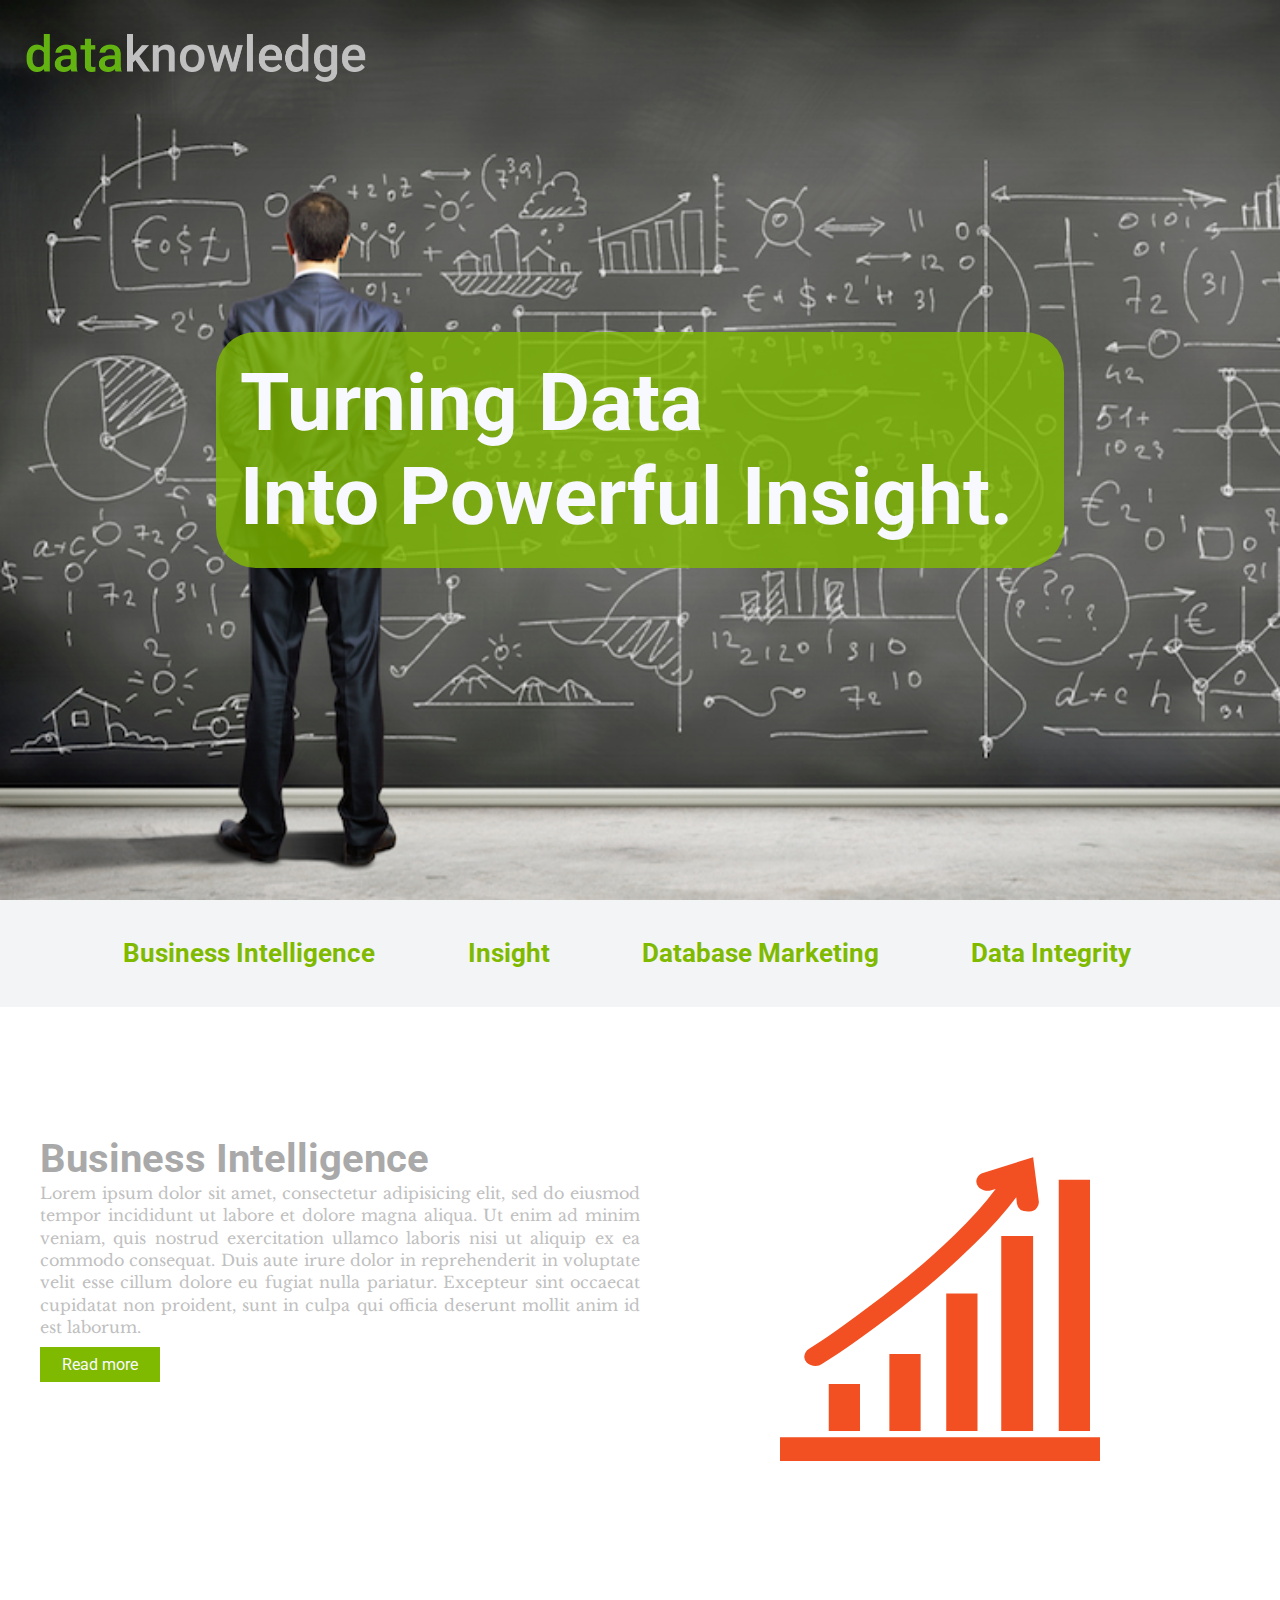
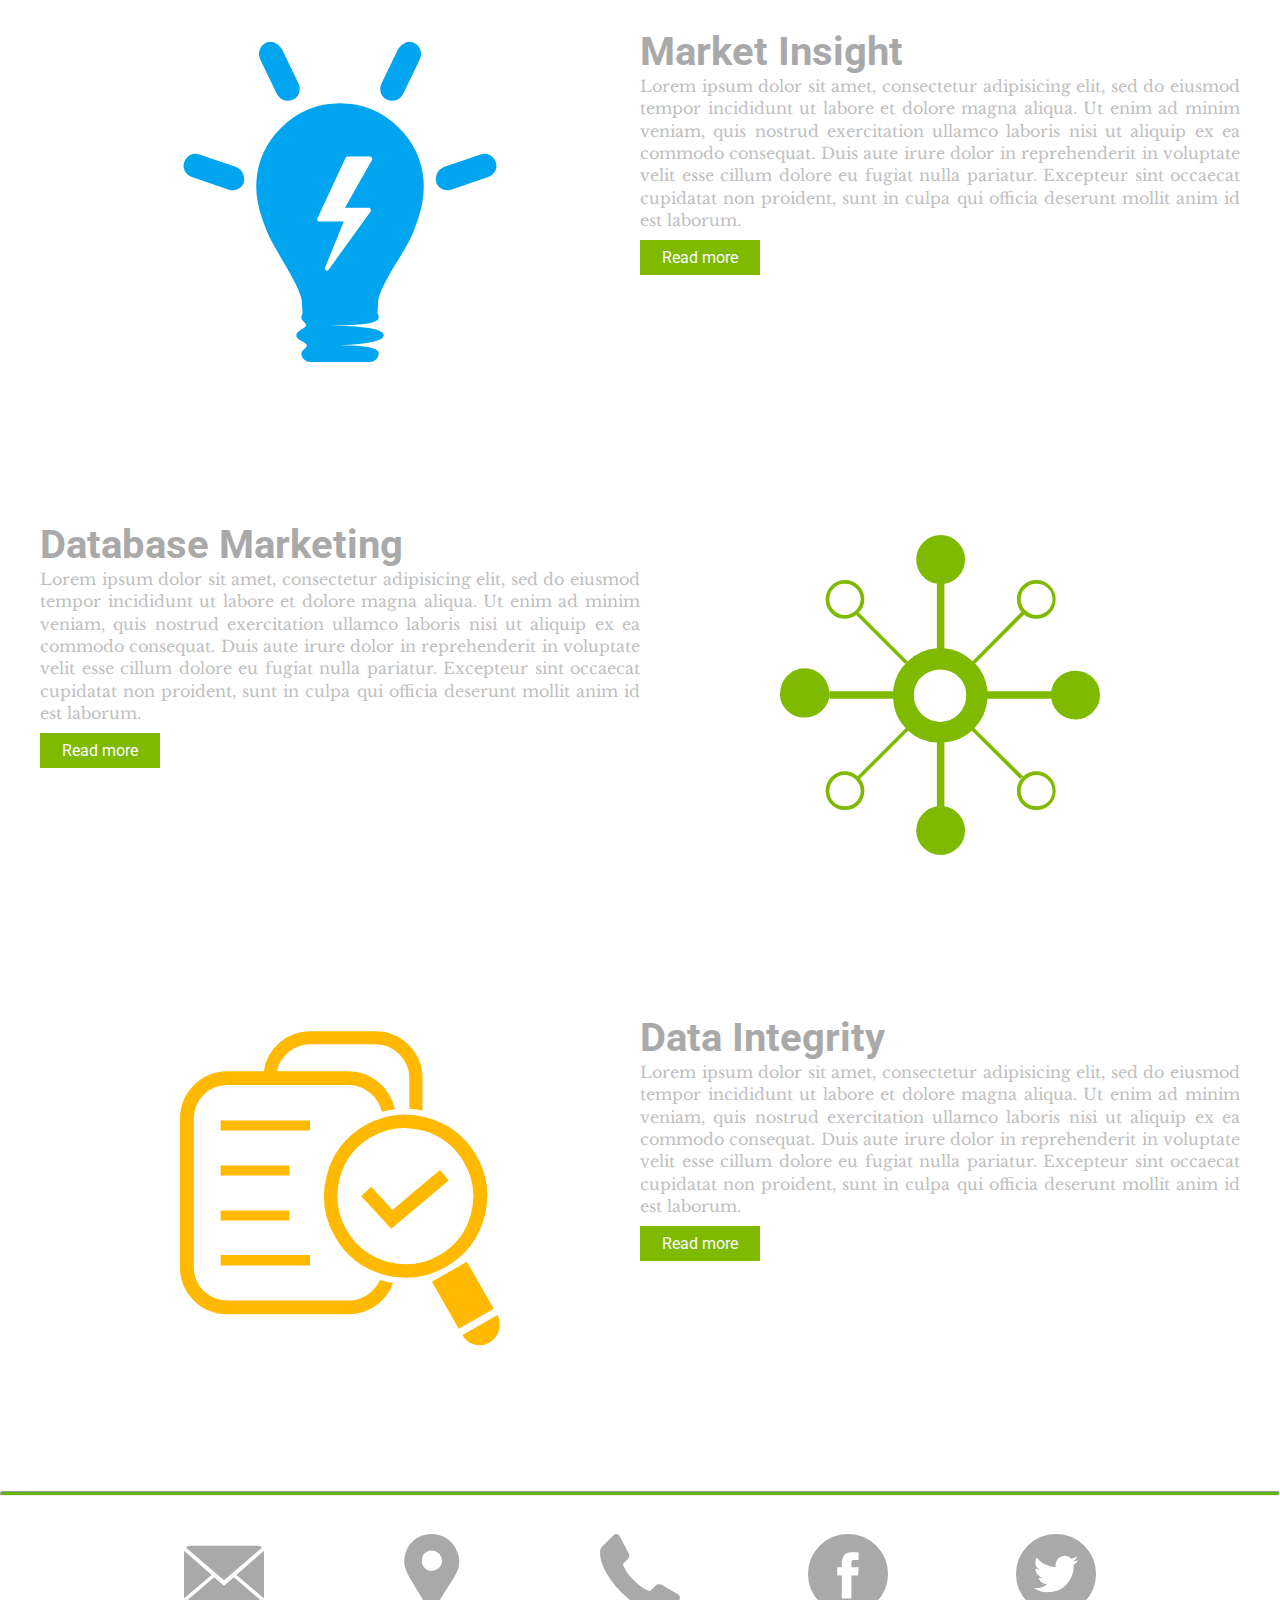
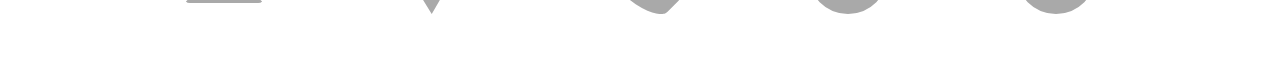
<file: index.html>
<!DOCTYPE html>
<html>
<head>
	<meta charset="UTF-8">
	<title> Data Knowledge</title>
	<link href='http://fonts.googleapis.com/css?family=Roboto:400,500' rel='stylesheet' type='text/css'>
	<link href='http://fonts.googleapis.com/css?family=Libre+Baskerville' rel='stylesheet' type='text/css'>
	<link rel="stylesheet" type="text/css" href="css/flaticon2.css"> 
	<link rel="stylesheet" type="text/css" href="css/style.css">
	<meta name="viewport" content="width=device-width,initialscale=1">
</head>
<body>
	<section id="splash">
			<a href="index.html"><img src="images/dataknowledge_logo.png" alt="dataknowledge"></a>
			<h1 id="slogan">Turning Data<br>Into Powerful Insight.</h1>
	</section>
	<div class="nav">
		<nav>
			<ul>
				<li><a href="intelligence.html"> Business Intelligence</a></li>
				<li><a href="insight.html"> Insight</a></li>
				<li><a href="marketing.html"> Database Marketing</a></li>	
				<li><a href="integrity.html"> Data Integrity</a></li>
			</ul>
		</nav>
	</div>
	<main>
		<section id="intelligence">
			<div class="flaticon"><i class="flaticon-increasing11"></i></div>
			<div>
				<h2>Business Intelligence</h2>
				<p> Lorem ipsum dolor sit amet, consectetur adipisicing elit, sed do eiusmod
				tempor incididunt ut labore et dolore magna aliqua. Ut enim ad minim veniam,
				quis nostrud exercitation ullamco laboris nisi ut aliquip ex ea commodo
				consequat. Duis aute irure dolor in reprehenderit in voluptate velit esse
				cillum dolore eu fugiat nulla pariatur. Excepteur sint occaecat cupidatat non
				proident, sunt in culpa qui officia deserunt mollit anim id est laborum.</p>
				<a class="readmore" href="intelligence.html">Read more</a>
			</div>
		</section>
		<section id="insight">
			<div class="flaticon"><i class="flaticon-light105"></i></div>
			<div>
				<h2>Market Insight</h2>
				<p>Lorem ipsum dolor sit amet, consectetur adipisicing elit, sed do eiusmod
				tempor incididunt ut labore et dolore magna aliqua. Ut enim ad minim veniam,
				quis nostrud exercitation ullamco laboris nisi ut aliquip ex ea commodo
				consequat. Duis aute irure dolor in reprehenderit in voluptate velit esse
				cillum dolore eu fugiat nulla pariatur. Excepteur sint occaecat cupidatat non
				proident, sunt in culpa qui officia deserunt mollit anim id est laborum.</p>
				<a class="readmore" href="insight.html">Read more</a>
			</div>
		</section>	
		<section id="marketing">
			<div class="flaticon"><i class="flaticon-data78"></i></div>
			<div>
				<h2>Database Marketing</h2>
				<p> Lorem ipsum dolor sit amet, consectetur adipisicing elit, sed do eiusmod
				tempor incididunt ut labore et dolore magna aliqua. Ut enim ad minim veniam,
				quis nostrud exercitation ullamco laboris nisi ut aliquip ex ea commodo
				consequat. Duis aute irure dolor in reprehenderit in voluptate velit esse
				cillum dolore eu fugiat nulla pariatur. Excepteur sint occaecat cupidatat non
				proident, sunt in culpa qui officia deserunt mollit anim id est laborum.</p>
				<a class="readmore" href="marketing.html">Read more</a>
			</div>
		</section>
		<section id="integrity">
			<div class="flaticon"><i class="flaticon-verified1"></i></div>
			<div>
				<h2>Data Integrity</h2>
				<p>Lorem ipsum dolor sit amet, consectetur adipisicing elit, sed do eiusmod
				tempor incididunt ut labore et dolore magna aliqua. Ut enim ad minim veniam,
				quis nostrud exercitation ullamco laboris nisi ut aliquip ex ea commodo
				consequat. Duis aute irure dolor in reprehenderit in voluptate velit esse
				cillum dolore eu fugiat nulla pariatur. Excepteur sint occaecat cupidatat non
				proident, sunt in culpa qui officia deserunt mollit anim id est laborum.</p>
				<a class= "readmore" href="integrity.html">Read more</a>
			</div>
		</section>
	</main>
	<hr>	
	<footer class ="clearfix">
		<section id="social">
			<a href="form.html"><i class="flaticon-email5"></i></a>
			<a href="form.html"><i class="flaticon-facebook30"></i></a>
			<a href="form.html"><i class="flaticon-telephone5"></i></a>
			<a href="http://www.facebook.com"><i class="flaticon-facebook2"></i></a>
			<a href="http://www.twitter.com"><i class="flaticon-twitter"></i></a>			
		</section>	
	</footer>					
</body>
</html>
</file>
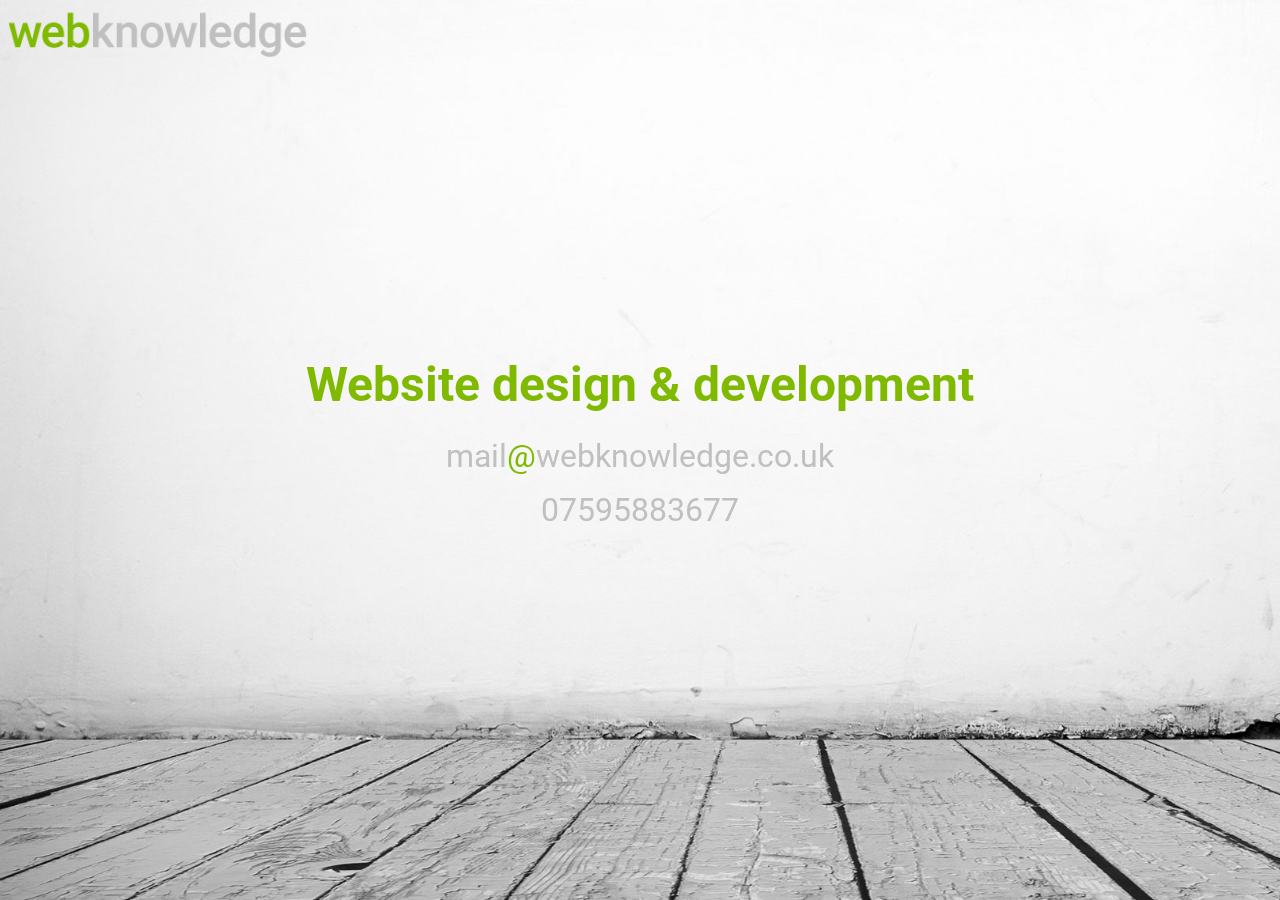
<file: webknowledge/index.html>
<!DOCTYPE html>
<html>
<head>
	<meta charset="UTF-8">
	<title> webknowledge | Design | Development</title>
	<link href='http://fonts.googleapis.com/css?family=Roboto:400,500' rel='stylesheet' type='text/css'>
	<link href='http://fonts.googleapis.com/css?family=Libre+Baskerville' rel='stylesheet' type='text/css'>
	<link rel="stylesheet" type="text/css" href="css/style.css">
	<meta name="viewport" content="width=device-width,initialscale=1">
</head>
<body>
	<a href="index.html"><img src="images/webknowledge_logo.png" alt="webknowledge"></a>	
	<main>
		<h1>Website design &amp; development</h1>
		<p><a href="mailto:mail@webknowledge.co.uk">mail<span class="highlight">@</span>webknowledge.co.uk</a></p>
		<p>07595883677</p>
	</main>								
</body>
</html>
</file>
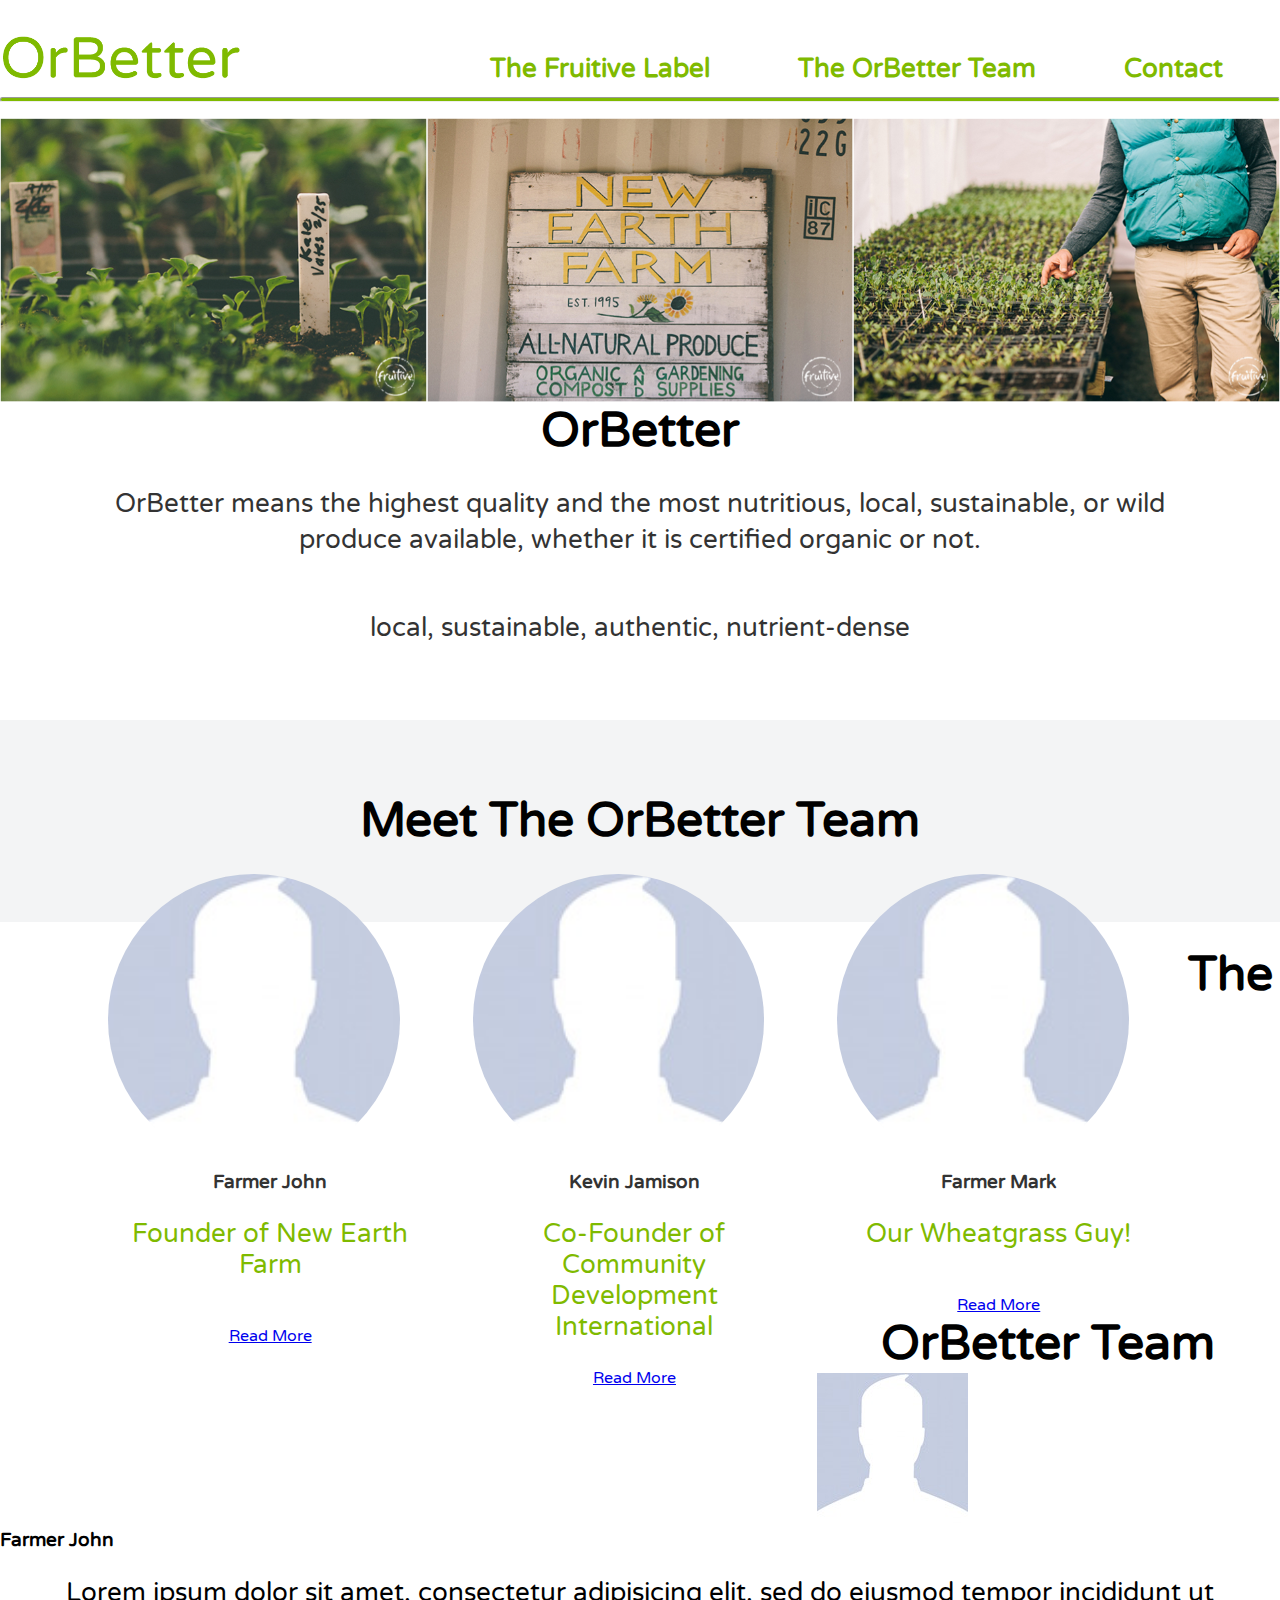
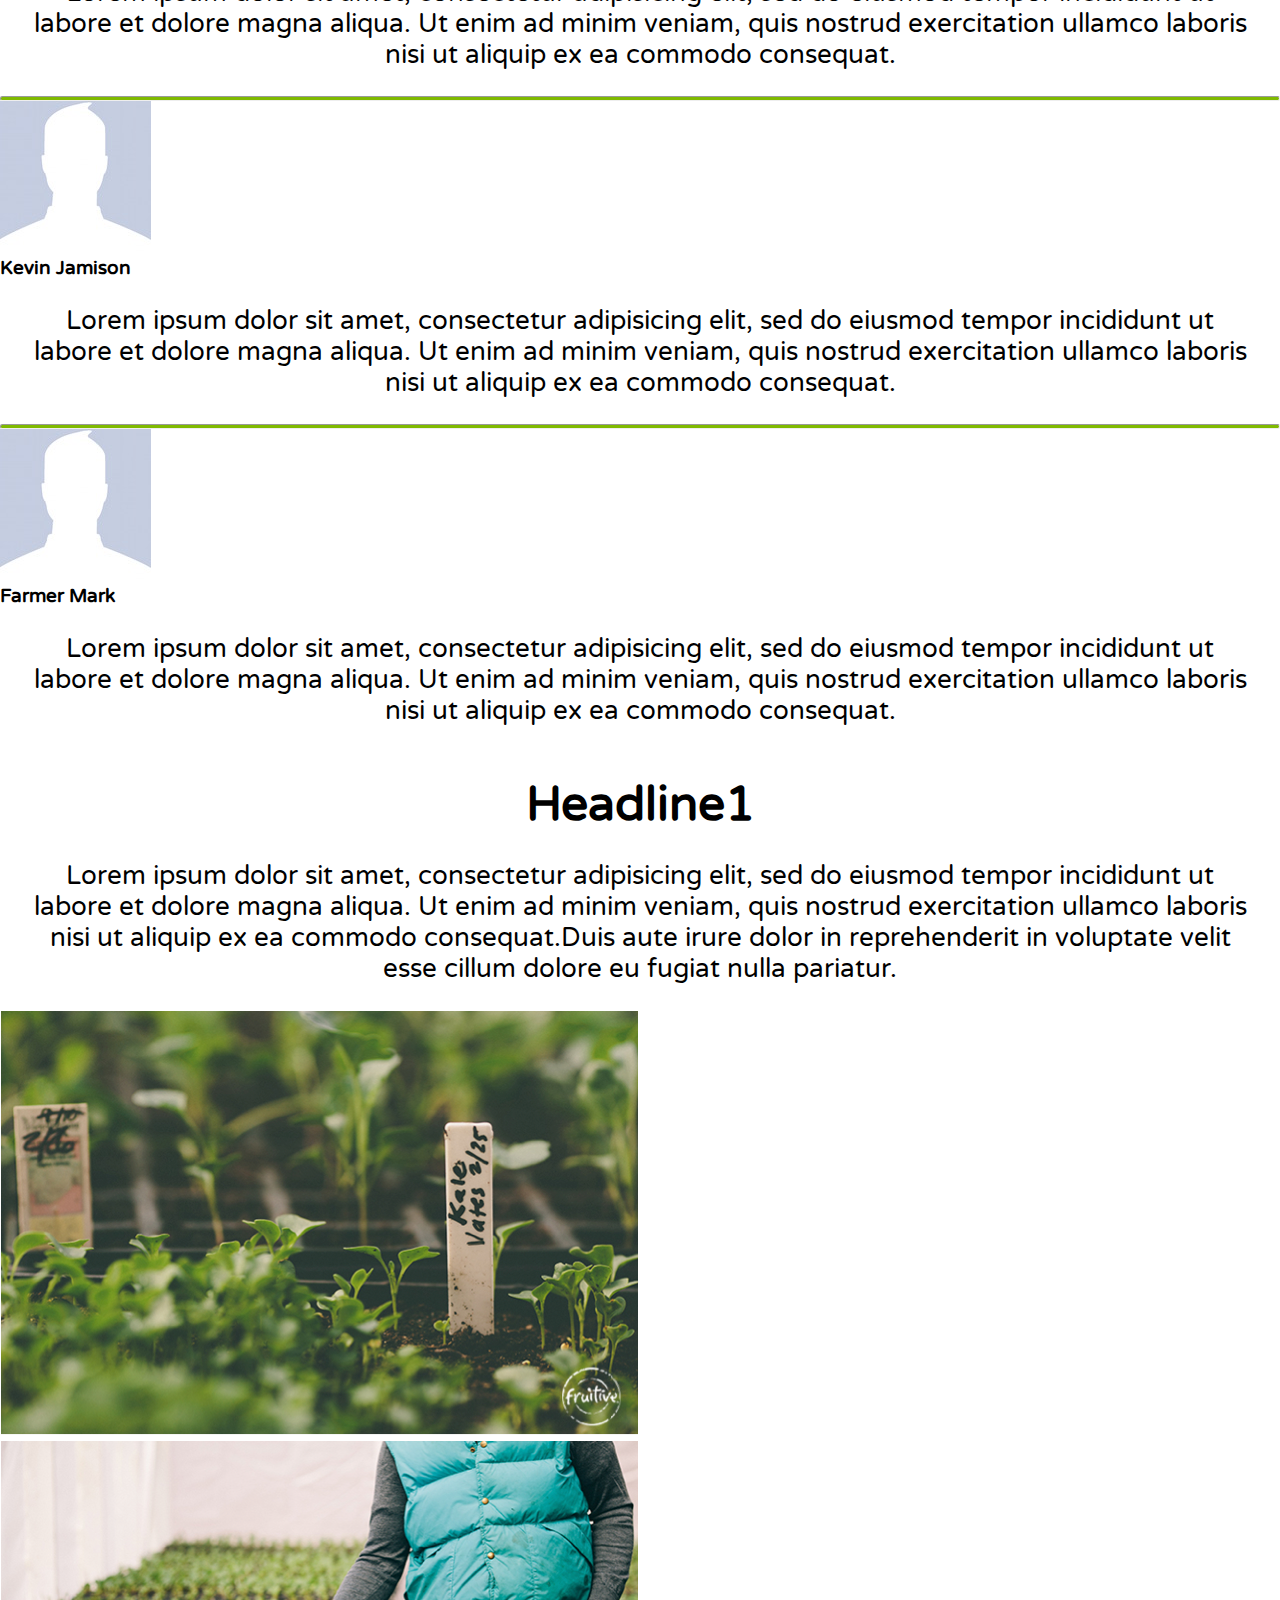
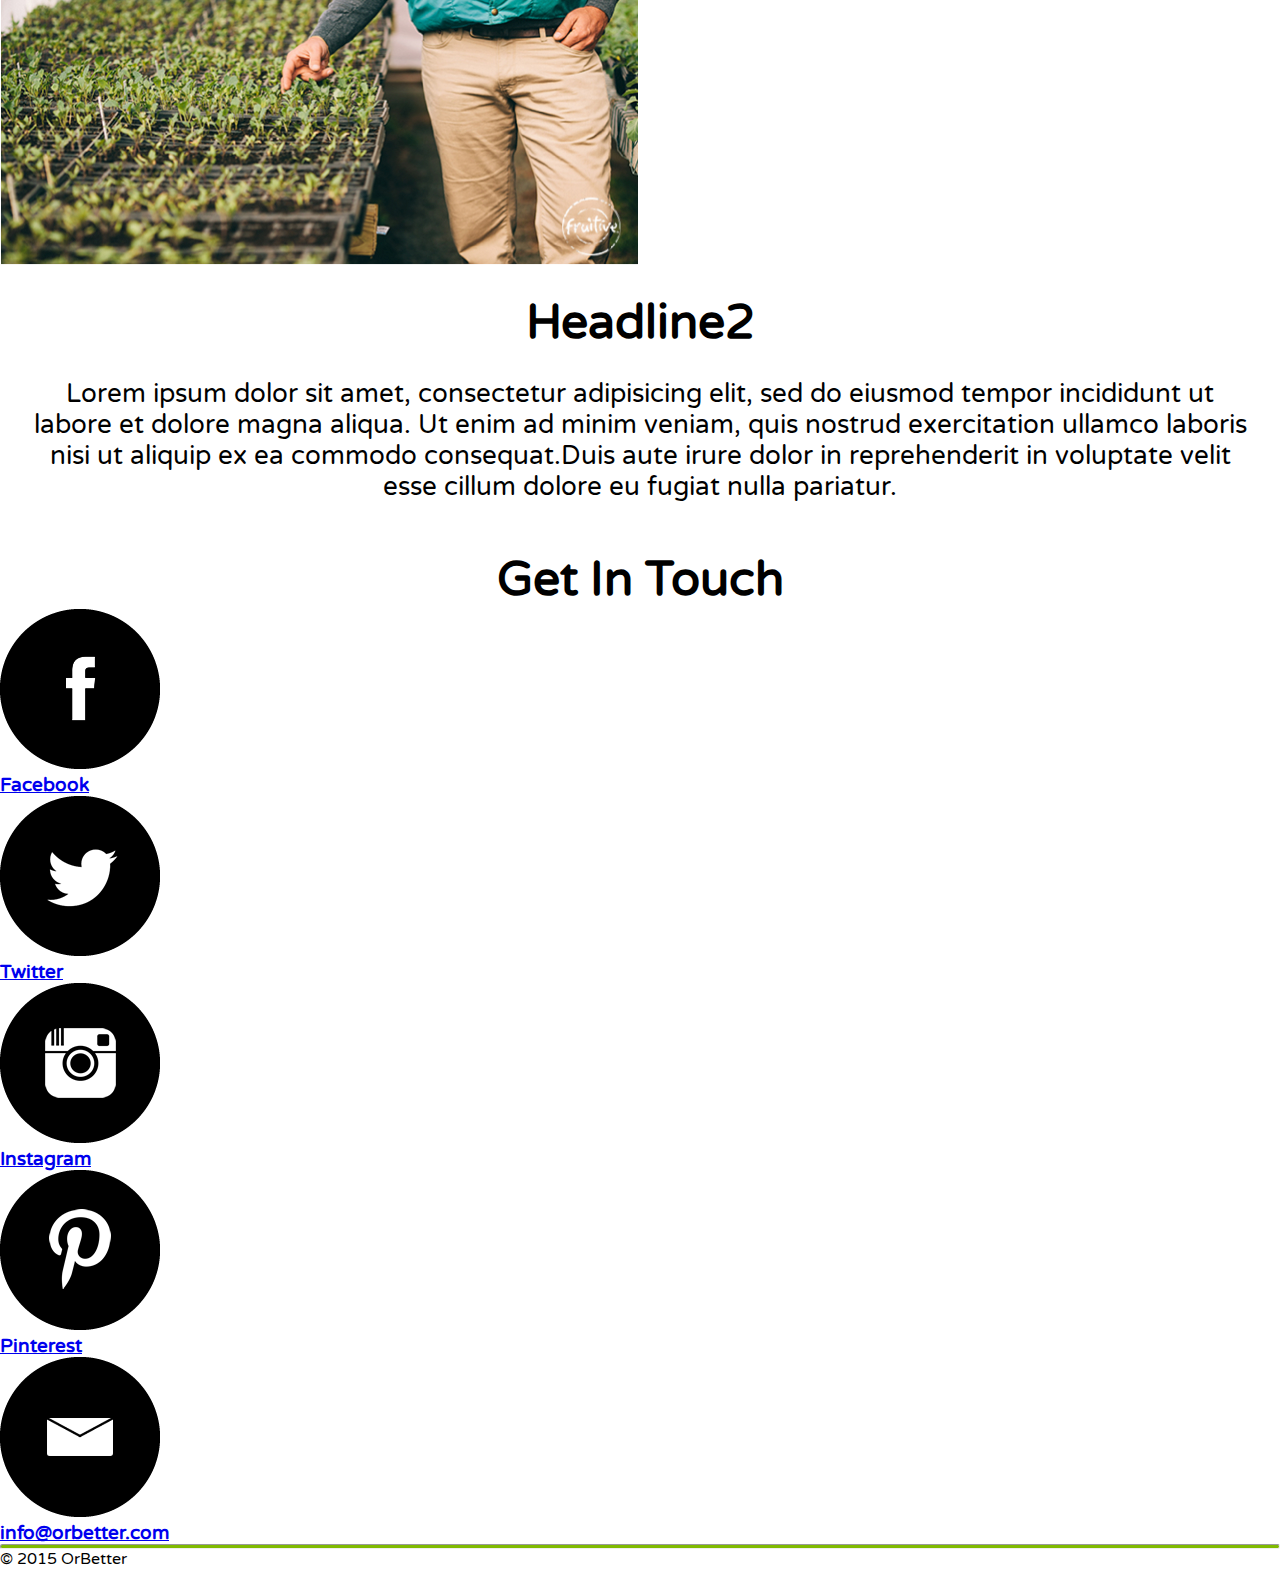
<file: Week6/index.html>
<!DOCTYPE html>
<html>
<head>
	<meta charset="UTF-8">
	<title>OrBetter</title>
	<link rel="stylesheet" type="text/css" href="css/style.css">
	<link href='http://fonts.googleapis.com/css?family=Varela+Round' rel='stylesheet' type='text/css'>
</head>
<body>
	<header class="clearfix">
		<img src="images/OrBetter.png">
		<nav>
			<ul>
				<li><a href="#headline1"> The Fruitive Label</a></li>
				<li><a href="#meettheteam"> The OrBetter Team</a></li>
				<li><a href="#contact"> Contact</a></li>
			</ul>
		</nav>
		<hr>
	</header>
	<section id="splash" class="clearfix">
		<img src="images/kale.png" alt="kale growing">
		<img src="images/farm.png" alt="farm sign">
		<img src="images/planters.png" alt="main tending to small plants">
	</section>
	<section id="slogan">
		<div>
			<h1>OrBetter</h1>
			<p>OrBetter means the highest quality and the most nutritious, local, sustainable, or wild produce available, whether it is certified organic or not.</p>
			<p>local, sustainable, authentic, nutrient-dense</p>
		</div>
	</section>
	<section id="teamsummary" class="clearfix">
		<div>
			<h2>Meet The OrBetter Team</h2>
			<section class="teamintro">
				<img src="images/profileimage.jpg" alt="Profile Image">
				<h3>Farmer John</h3>
				<p>Founder of New Earth Farm</p><br>
				<a href="#farmerjohn">Read More</a>
			</section>
			<section class="teamintro">
				<img src="images/profileimage.jpg" alt="Profile Image">
				<h3>Kevin Jamison</h3>
				<p>Co-Founder of Community Development International</p>
				<a href="#kevinjamison">Read More</a>
			</section>
			<section class="teamintro">
				<img src="images/profileimage.jpg" alt="Profile Image">
				<h3>Farmer Mark</h3>
				<p>Our Wheatgrass Guy!</p><br>
				<a href="#farmermark">Read More</a>
			</section>
		</div>
	</section>
	<section id="meettheteam">
		<h2>The OrBetter Team</h2>
		<section id="farmerjohn" class="team">
			<img src="images/profileimage.jpg" alt="Profile Image">
			<div>
				<h3>Farmer John</h3>
				<p> Lorem ipsum dolor sit amet, consectetur adipisicing elit, sed do eiusmod
				tempor incididunt ut labore et dolore magna aliqua. Ut enim ad minim veniam,
				quis nostrud exercitation ullamco laboris nisi ut aliquip ex ea commodo
				consequat.</p>
			</div>
		</section>
		<hr>
		<section id="kevinjamison" class="team">
			<img src="images/profileimage.jpg" alt="Profile Image">
			<div>
				<h3>Kevin Jamison</h3>
				<p> Lorem ipsum dolor sit amet, consectetur adipisicing elit, sed do eiusmod
				tempor incididunt ut labore et dolore magna aliqua. Ut enim ad minim veniam,
				quis nostrud exercitation ullamco laboris nisi ut aliquip ex ea commodo
				consequat.</p>
			</div>
		</section>
		<hr>
		<section id="farmermark" class="team">
			<img src="images/profileimage.jpg" alt="Profile Image">
			<div>
				<h3>Farmer Mark</h3>
				<p> Lorem ipsum dolor sit amet, consectetur adipisicing elit, sed do eiusmod
				tempor incididunt ut labore et dolore magna aliqua. Ut enim ad minim veniam,
				quis nostrud exercitation ullamco laboris nisi ut aliquip ex ea commodo
				consequat.</p>
			</div>
		</section>
	</section>
	<section class="fruitive">
		<section id="headline1">
			<div>
				<h2>Headline1</h2>
				<p> Lorem ipsum dolor sit amet, consectetur adipisicing elit, sed do eiusmod
				tempor incididunt ut labore et dolore magna aliqua. Ut enim ad minim veniam,
				quis nostrud exercitation ullamco laboris nisi ut aliquip ex ea commodo
				consequat.Duis aute irure dolor in reprehenderit in voluptate velit esse
				cillum dolore eu fugiat nulla pariatur.</p>
			</div>
			<img src="images/kale.png" alt="kale growing">
		</section>
		<section id="headline2">
			<img src="images/planters.png" alt="kale growing">
			<div>
				<h2>Headline2</h2>
				<p>Lorem ipsum dolor sit amet, consectetur adipisicing elit, sed do eiusmod
				tempor incididunt ut labore et dolore magna aliqua. Ut enim ad minim veniam,
				quis nostrud exercitation ullamco laboris nisi ut aliquip ex ea commodo
				consequat.Duis aute irure dolor in reprehenderit in voluptate velit esse
				cillum dolore eu fugiat nulla pariatur.</p>
			</div>
		</section>
	</section>
	<section id="contact" class="clearfix">
		<div>
			<h2>Get In Touch</h2>
			<section class="contactclass">
				<img src="images/facebook.png" alt="Profile Image">
				<h3><a href="#">Facebook</a></h3>
			</section>
			<section class="contactclass">
				<img src="images/twitter.png" alt="Profile Image">
				<h3><a href="#">Twitter</a></h3>
			</section>
			<section class="contactclass">
				<img src="images/instagram.png" alt="Profile Image">
				<h3><a href="#">Instagram</a></h3>
			</section>
			<section class="contactclass">
				<img src="images/pinterest.png" alt="Profile Image">
				<h3><a href="#">Pinterest</a></h3>
			</section>
			<section class="contactclass">
				<img src="images/email.png" alt="Profile Image">
				<h3><a href="#">info@orbetter.com</a></h3>
			</section>
		</div>
	</section>
	<hr>
	<footer>
		© 2015 OrBetter
	</footer>
</body>
</html>
</file>
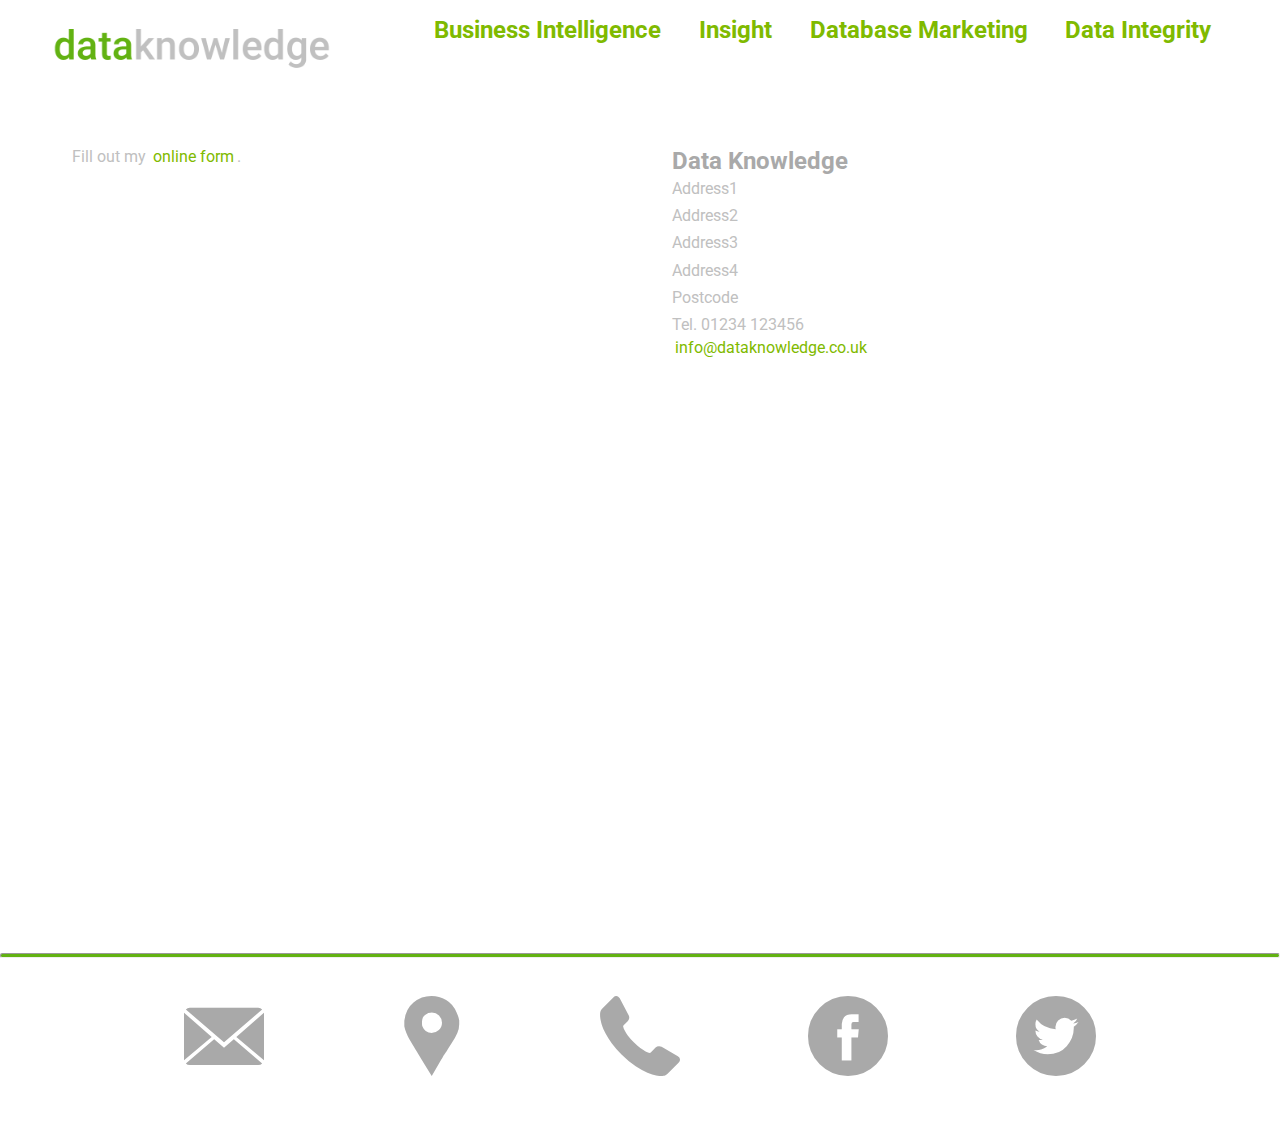
<file: form.html>
<!DOCTYPE html>
<html>
<head>
	<script src="https://ajax.googleapis.com/ajax/libs/jquery/2.1.3/jquery.min.js"></script>
	<meta charset="UTF-8">
	<title> Data Knowledge</title>
	<link href='http://fonts.googleapis.com/css?family=Roboto:400,500' rel='stylesheet' type='text/css'>
	<link href='http://fonts.googleapis.com/css?family=Libre+Baskerville' rel='stylesheet' type='text/css'>
	<link rel="stylesheet" type="text/css" href="css/flaticon2.css"> 
	<link rel="stylesheet" type="text/css" href="css/style.css">
	<meta name="viewport" content="width=device-width,initialscale=1">
</head>
<body>
	<header>
		<a href="index.html"><img src="images/dataknowledge_logo.png"></a>
		<nav>
			<ul>
				<li><a href="intelligence.html"> Business Intelligence</a></li>
				<li><a href="insight.html"> Insight</a></li>
				<li><a href="marketing.html"> Database Marketing</a></li>	
				<li><a href="integrity.html"> Data Integrity</a></li>
			</ul>
		</nav>
		<div class="mobile-nav">
     		<div class="menu-btn" id="menu-btn">
			<div></div>
			<span></span>
			<span></span>
			<span></span>
     	</div>
      	<div class="responsive-menu">
        		<ul>
					<li><a href="intelligence.html"> Business Intelligence</a></li>
					<li><a href="insight.html"> Insight</a></li>
					<li><a href="marketing.html"> Database Marketing</a></li>	
					<li><a href="integrity.html"> Data Integrity</a></li>
        		</ul>
     		</div>
		</div>		
	</header>
	<section class="services">
		<section id="wufoo">
			<div id="wufoo-zuc8gk204zfz8o">
				Fill out my <a href="https://kieronlawlor.wufoo.com/forms/zuc8gk204zfz8o">online form</a>.
			</div>
				<script type="text/javascript">var zuc8gk204zfz8o;(function(d, t) {
				var s = d.createElement(t), options = {
				'userName':'kieronlawlor',
				'formHash':'zuc8gk204zfz8o',
				'autoResize':true,
				'height':'715',
				'async':true,
				'host':'wufoo.com',
				'header':'show',
				'ssl':true};
				s.src = ('https:' == d.location.protocol ? 'https://' : 'http://') + 'www.wufoo.com/scripts/embed/form.js';
				s.onload = s.onreadystatechange = function() {
				var rs = this.readyState; if (rs) if (rs != 'complete') if (rs != 'loaded') return;
				try { zuc8gk204zfz8o = new WufooForm();zuc8gk204zfz8o.initialize(options);zuc8gk204zfz8o.display(); } catch (e) {}};
				var scr = d.getElementsByTagName(t)[0], par = scr.parentNode; par.insertBefore(s, scr);
				})(document, 'script');</script>

			<div id="contact">
				<h2>Data Knowledge</h2>
				<p> Address1</p>
				<p> Address2</p>
				<p> Address3</p>
				<p> Address4</p>
				<p> Postcode</p>

				<p>Tel. 01234 123456</p>
				<a href="info@dataknowledge.co.uk">info@dataknowledge.co.uk</a>								
				<iframe id="map" src="https://www.google.com/maps/embed?pb=!1m18!1m12!1m3!1d79433.74909667538!2d-0.10417357050095166!3d51.52597170804742!2m3!1f0!2f0!3f0!3m2!1i1024!2i768!4f13.1!3m3!1m2!1s0x47d8a00baf21de75%3A0x52963a5addd52a99!2sLondon!5e0!3m2!1sen!2suk!4v1431545500559" frameborder="0" style="border:0"></iframe>
			</div>			
		</section>
	</section>		
	<hr>	
	<footer class ="clearfix">
		<section id="social">
			<a href="form.html"><i class="flaticon-email5"></i></a>
			<a href="form.html"><i class="flaticon-facebook30"></i></a>
			<a href="form.html"><i class="flaticon-telephone5"></i></a>
			<a href="http://www.facebook.com"><i class="flaticon-facebook2"></i></a>
			<a href="http://www.twitter.com"><i class="flaticon-twitter"></i></a>		
		</section>	
	</footer>
		<script type="text/javascript">
		jQuery(function($){
			$( '.menu-btn' ).click(function(){
				$('.responsive-menu').toggleClass('expand')
			})
		})
	</script>							
</body>
</html>
</file>
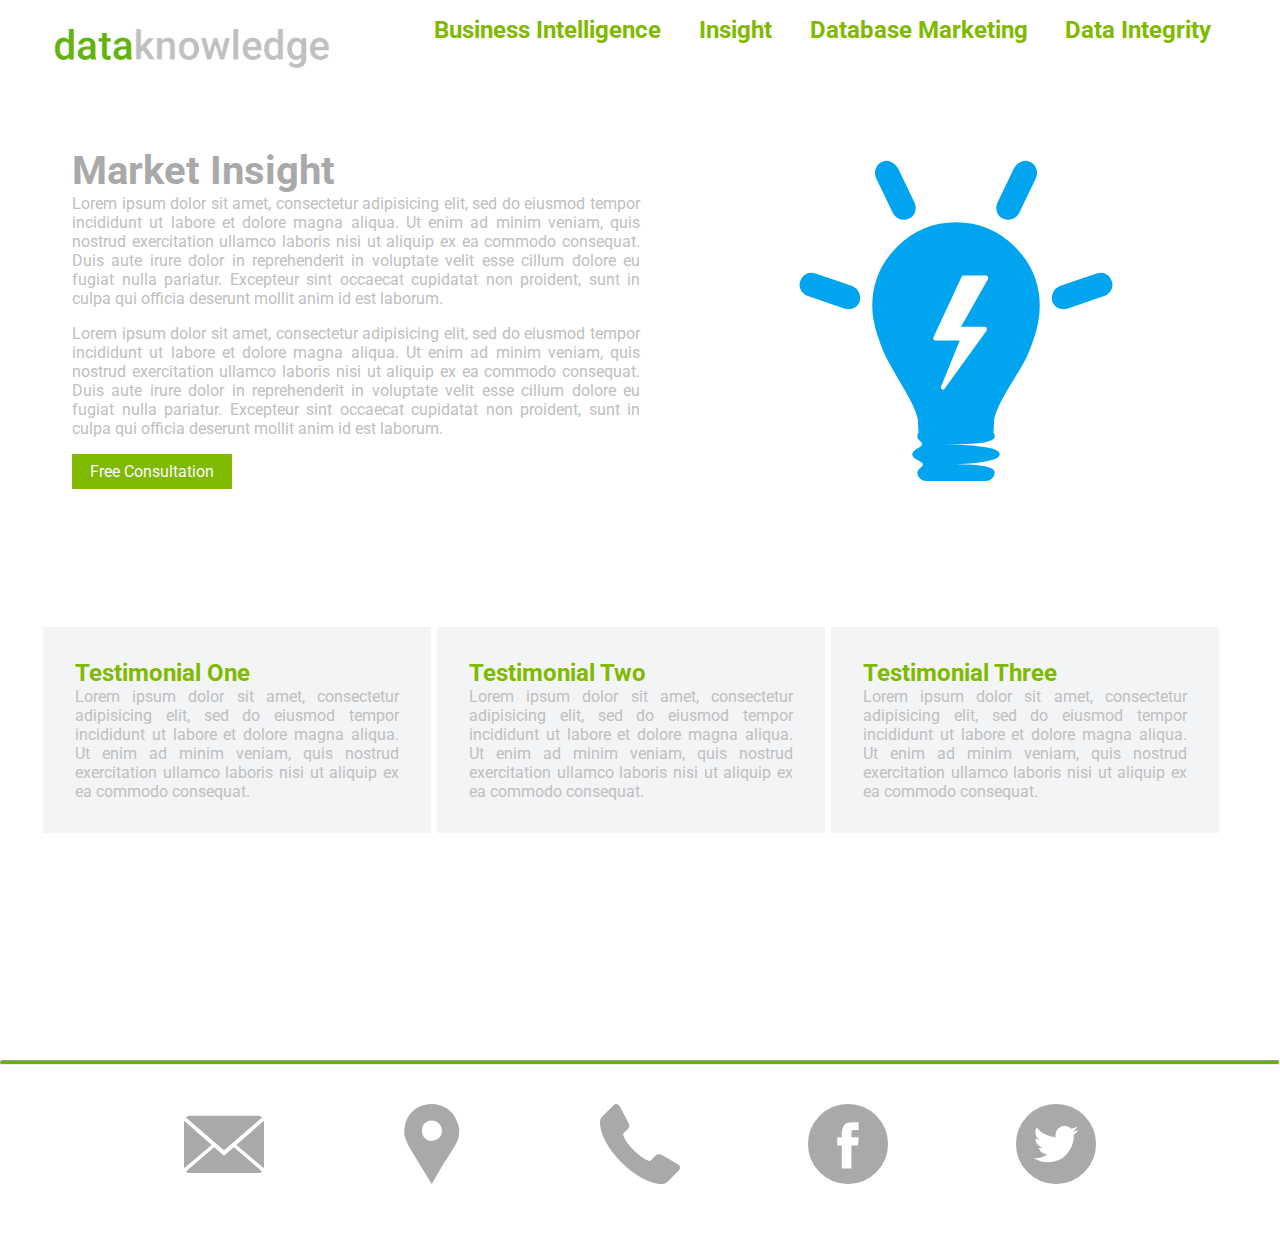
<file: insight.html>
<!DOCTYPE html>
<html>
<head>
	<script src="https://ajax.googleapis.com/ajax/libs/jquery/2.1.3/jquery.min.js"></script>
	<meta charset="UTF-8">
	<title> Data Knowledge</title>
	<link href='http://fonts.googleapis.com/css?family=Roboto:400,500' rel='stylesheet' type='text/css'>
	<link href='http://fonts.googleapis.com/css?family=Libre+Baskerville' rel='stylesheet' type='text/css'>
	<link rel="stylesheet" type="text/css" href="css/flaticon2.css"> 
	<link rel="stylesheet" type="text/css" href="css/style.css">
	<meta name="viewport" content="width=device-width,initialscale=1">
</head>
<body>
	<!-- <section id="wrapper"> -->
	<header>
		<a href="index.html"><img src="images/dataknowledge_logo.png" alt="dataknowledge"></a>
		<nav>
			<ul>
				<li><a href="intelligence.html"> Business Intelligence</a></li>
				<li><a href="insight.html"> Insight</a></li>
				<li><a href="marketing.html"> Database Marketing</a></li>	
				<li><a href="integrity.html"> Data Integrity</a></li>
			</ul>
		</nav>
		<div class="mobile-nav">
	     		<div class="menu-btn" id="menu-btn">
				<div></div>
				<span></span>
				<span></span>
				<span></span>
     			</div>
		      	<div class="responsive-menu">
        			<ul>
					<li><a href="intelligence.html"> Business Intelligence</a></li>
					<li><a href="insight.html"> Insight</a></li>
					<li><a href="marketing.html"> Database Marketing</a></li>	
					<li><a href="integrity.html"> Data Integrity</a></li>
        			</ul>
     			</div>
		</div>
	<!-- </section> -->
	</header>
	<section class="services">
		<section id="content">
			<div id="servicesflaticon" class="flaticon"><i class="flaticon-light105"></i></div>
			<div>
				<h1>Market Insight</h1>
				<p> Lorem ipsum dolor sit amet, consectetur adipisicing elit, sed do eiusmod
				tempor incididunt ut labore et dolore magna aliqua. Ut enim ad minim veniam,
				quis nostrud exercitation ullamco laboris nisi ut aliquip ex ea commodo
				consequat. Duis aute irure dolor in reprehenderit in voluptate velit esse
				cillum dolore eu fugiat nulla pariatur. Excepteur sint occaecat cupidatat non
				proident, sunt in culpa qui officia deserunt mollit anim id est laborum.</p>

				<p> Lorem ipsum dolor sit amet, consectetur adipisicing elit, sed do eiusmod
				tempor incididunt ut labore et dolore magna aliqua. Ut enim ad minim veniam,
				quis nostrud exercitation ullamco laboris nisi ut aliquip ex ea commodo
				consequat. Duis aute irure dolor in reprehenderit in voluptate velit esse
				cillum dolore eu fugiat nulla pariatur. Excepteur sint occaecat cupidatat non
				proident, sunt in culpa qui officia deserunt mollit anim id est laborum.</p>
				<a class="consult" href="form.html">Free Consultation</a>								
			</div>
		</section>
		<section id="testimonials">
			<div>
				<h2>Testimonial One</h2>
				<p> Lorem ipsum dolor sit amet, consectetur adipisicing elit, sed do eiusmod
				tempor incididunt ut labore et dolore magna aliqua. Ut enim ad minim veniam,
				quis nostrud exercitation ullamco laboris nisi ut aliquip ex ea commodo
				consequat.</p>				
			</div>
			<div>
				<h2>Testimonial Two</h2>
				<p> Lorem ipsum dolor sit amet, consectetur adipisicing elit, sed do eiusmod
				tempor incididunt ut labore et dolore magna aliqua. Ut enim ad minim veniam,
				quis nostrud exercitation ullamco laboris nisi ut aliquip ex ea commodo
				consequat.</p>				
			</div>
			<div>
				<h2>Testimonial Three</h2>
				<p> Lorem ipsum dolor sit amet, consectetur adipisicing elit, sed do eiusmod
				tempor incididunt ut labore et dolore magna aliqua. Ut enim ad minim veniam,
				quis nostrud exercitation ullamco laboris nisi ut aliquip ex ea commodo
				consequat.</p>				
			</div>							
		</section>
	</section>	
	<hr>	
	<footer class="clearfix">
		<section id="social">
			<a href="form.html"><i class="flaticon-email5"></i></a>
			<a href="form.html"><i class="flaticon-facebook30"></i></a>
			<a href="form.html"><i class="flaticon-telephone5"></i></a>
			<a href="http://www.facebook.com"><i class="flaticon-facebook2"></i></a>
			<a href="http://www.twitter.com"><i class="flaticon-twitter"></i></a>			
		</section>		
	</footer>
	<script type="text/javascript">
		jQuery(function($){
			$( '.menu-btn' ).click(function(){
				$('.responsive-menu').toggleClass('expand')
			})
		})
	</script>					
</body>
</html>
</file>
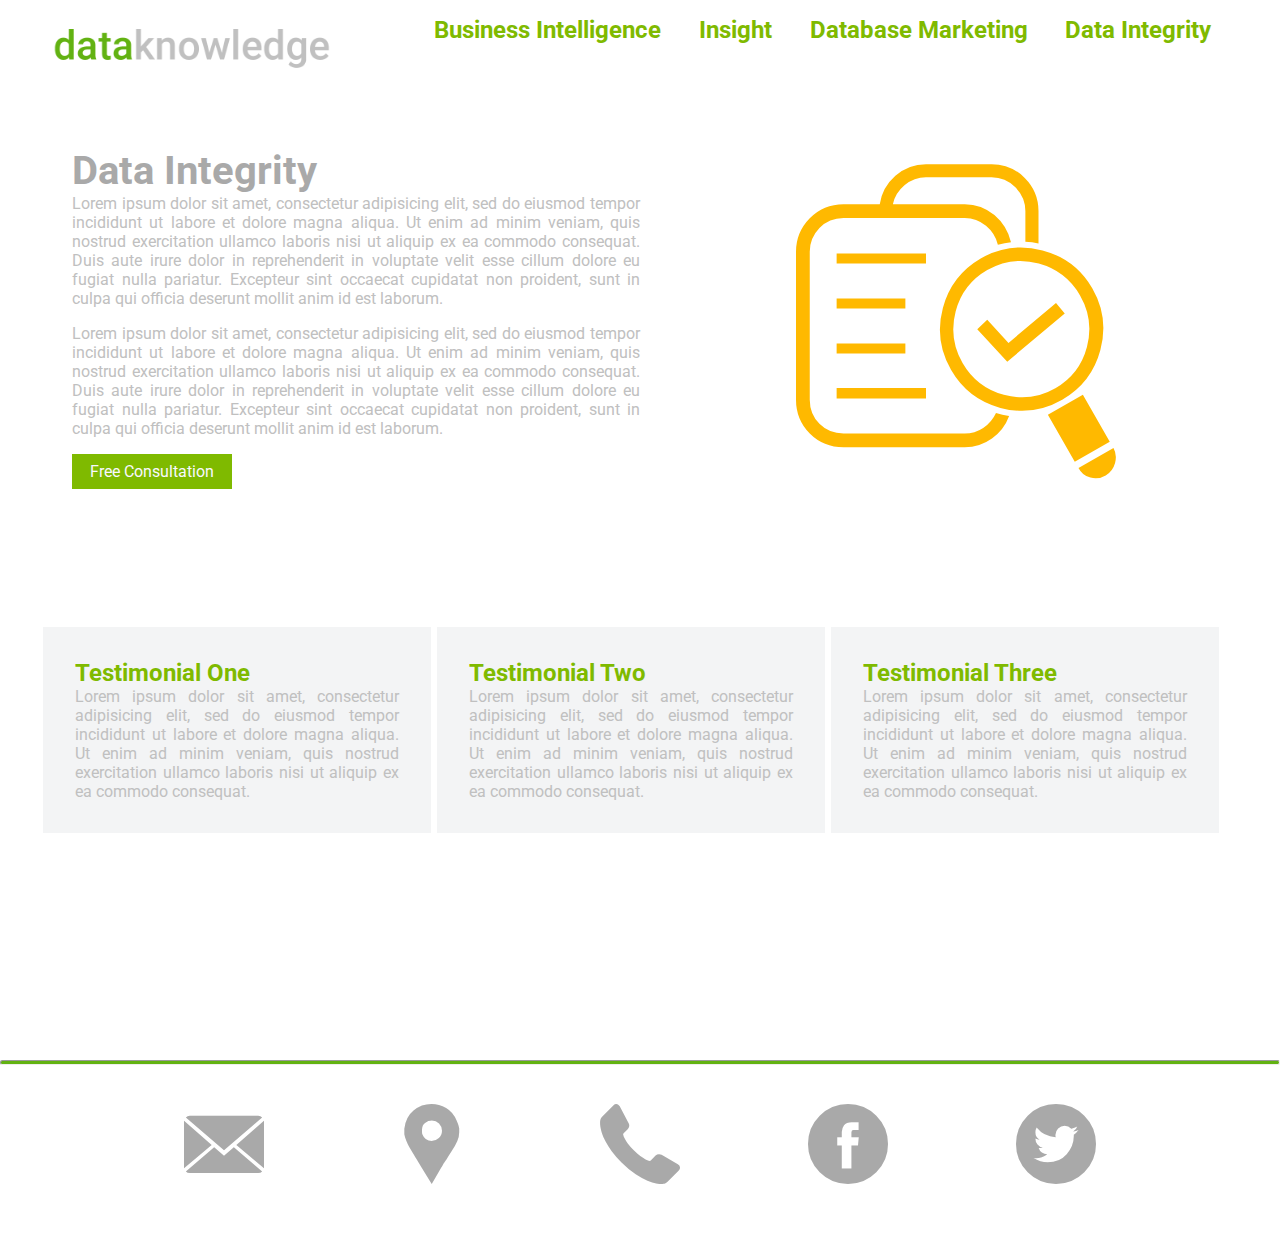
<file: integrity.html>
<!DOCTYPE html>
<html>
<head>
	<script src="https://ajax.googleapis.com/ajax/libs/jquery/2.1.3/jquery.min.js"></script>
	<meta charset="UTF-8">
	<title> Data Knowledge</title>
	<link href='http://fonts.googleapis.com/css?family=Roboto:400,500' rel='stylesheet' type='text/css'>
	<link href='http://fonts.googleapis.com/css?family=Libre+Baskerville' rel='stylesheet' type='text/css'>
	<link rel="stylesheet" type="text/css" href="css/flaticon2.css"> 
	<link rel="stylesheet" type="text/css" href="css/style.css">
	<meta name="viewport" content="width=device-width,initialscale=1">
</head>
<body>
	<header>
		<a href="index.html"><img src="images/dataknowledge_logo.png" alt="dataknowledge"></a>
		<nav>
			<ul>
				<li><a href="intelligence.html"> Business Intelligence</a></li>
				<li><a href="insight.html"> Insight</a></li>
				<li><a href="marketing.html"> Database Marketing</a></li>	
				<li><a href="integrity.html"> Data Integrity</a></li>
			</ul>
		</nav>
		<div class="mobile-nav">
     		<div class="menu-btn" id="menu-btn">
			<div></div>
			<span></span>
			<span></span>
			<span></span>
     	</div>
      	<div class="responsive-menu">
        		<ul>
					<li><a href="intelligence.html"> Business Intelligence</a></li>
					<li><a href="insight.html"> Insight</a></li>
					<li><a href="marketing.html"> Database Marketing</a></li>	
					<li><a href="integrity.html"> Data Integrity</a></li>
        		</ul>
     		</div>
		</div>		
	</header>
	<section class="services">
		<section id="content">
			<div id="servicesflaticon" class="flaticon"><i class="flaticon-verified1"></i></div>
			<div>
				<h1>Data Integrity</h1>
				<p> Lorem ipsum dolor sit amet, consectetur adipisicing elit, sed do eiusmod
				tempor incididunt ut labore et dolore magna aliqua. Ut enim ad minim veniam,
				quis nostrud exercitation ullamco laboris nisi ut aliquip ex ea commodo
				consequat. Duis aute irure dolor in reprehenderit in voluptate velit esse
				cillum dolore eu fugiat nulla pariatur. Excepteur sint occaecat cupidatat non
				proident, sunt in culpa qui officia deserunt mollit anim id est laborum.</p>

				<p> Lorem ipsum dolor sit amet, consectetur adipisicing elit, sed do eiusmod
				tempor incididunt ut labore et dolore magna aliqua. Ut enim ad minim veniam,
				quis nostrud exercitation ullamco laboris nisi ut aliquip ex ea commodo
				consequat. Duis aute irure dolor in reprehenderit in voluptate velit esse
				cillum dolore eu fugiat nulla pariatur. Excepteur sint occaecat cupidatat non
				proident, sunt in culpa qui officia deserunt mollit anim id est laborum.</p>
				<a class="consult" href="form.html">Free Consultation</a>								
			</div>
		</section>
		<section id="testimonials">
			<div>
				<h2>Testimonial One</h2>
				<p> Lorem ipsum dolor sit amet, consectetur adipisicing elit, sed do eiusmod
				tempor incididunt ut labore et dolore magna aliqua. Ut enim ad minim veniam,
				quis nostrud exercitation ullamco laboris nisi ut aliquip ex ea commodo
				consequat.</p>				
			</div>
			<div>
				<h2>Testimonial Two</h2>
				<p> Lorem ipsum dolor sit amet, consectetur adipisicing elit, sed do eiusmod
				tempor incididunt ut labore et dolore magna aliqua. Ut enim ad minim veniam,
				quis nostrud exercitation ullamco laboris nisi ut aliquip ex ea commodo
				consequat.</p>				
			</div>
			<div>
				<h2>Testimonial Three</h2>
				<p> Lorem ipsum dolor sit amet, consectetur adipisicing elit, sed do eiusmod
				tempor incididunt ut labore et dolore magna aliqua. Ut enim ad minim veniam,
				quis nostrud exercitation ullamco laboris nisi ut aliquip ex ea commodo
				consequat.</p>				
			</div>							
		</section>
	</section>	
	<hr>	
	<footer class="clearfix">
		<section id="social">
			<a href="form.html"><i class="flaticon-email5"></i></a>
			<a href="form.html"><i class="flaticon-facebook30"></i></a>
			<a href="form.html"><i class="flaticon-telephone5"></i></a>
			<a href="http://www.facebook.com"><i class="flaticon-facebook2"></i></a>
			<a href="http://www.twitter.com"><i class="flaticon-twitter"></i></a>			
		</section>	
	</footer>
	<script type="text/javascript">
		jQuery(function($){
			$( '.menu-btn' ).click(function(){
				$('.responsive-menu').toggleClass('expand')
			})
		})
	</script>							
</body>
</html>
</file>
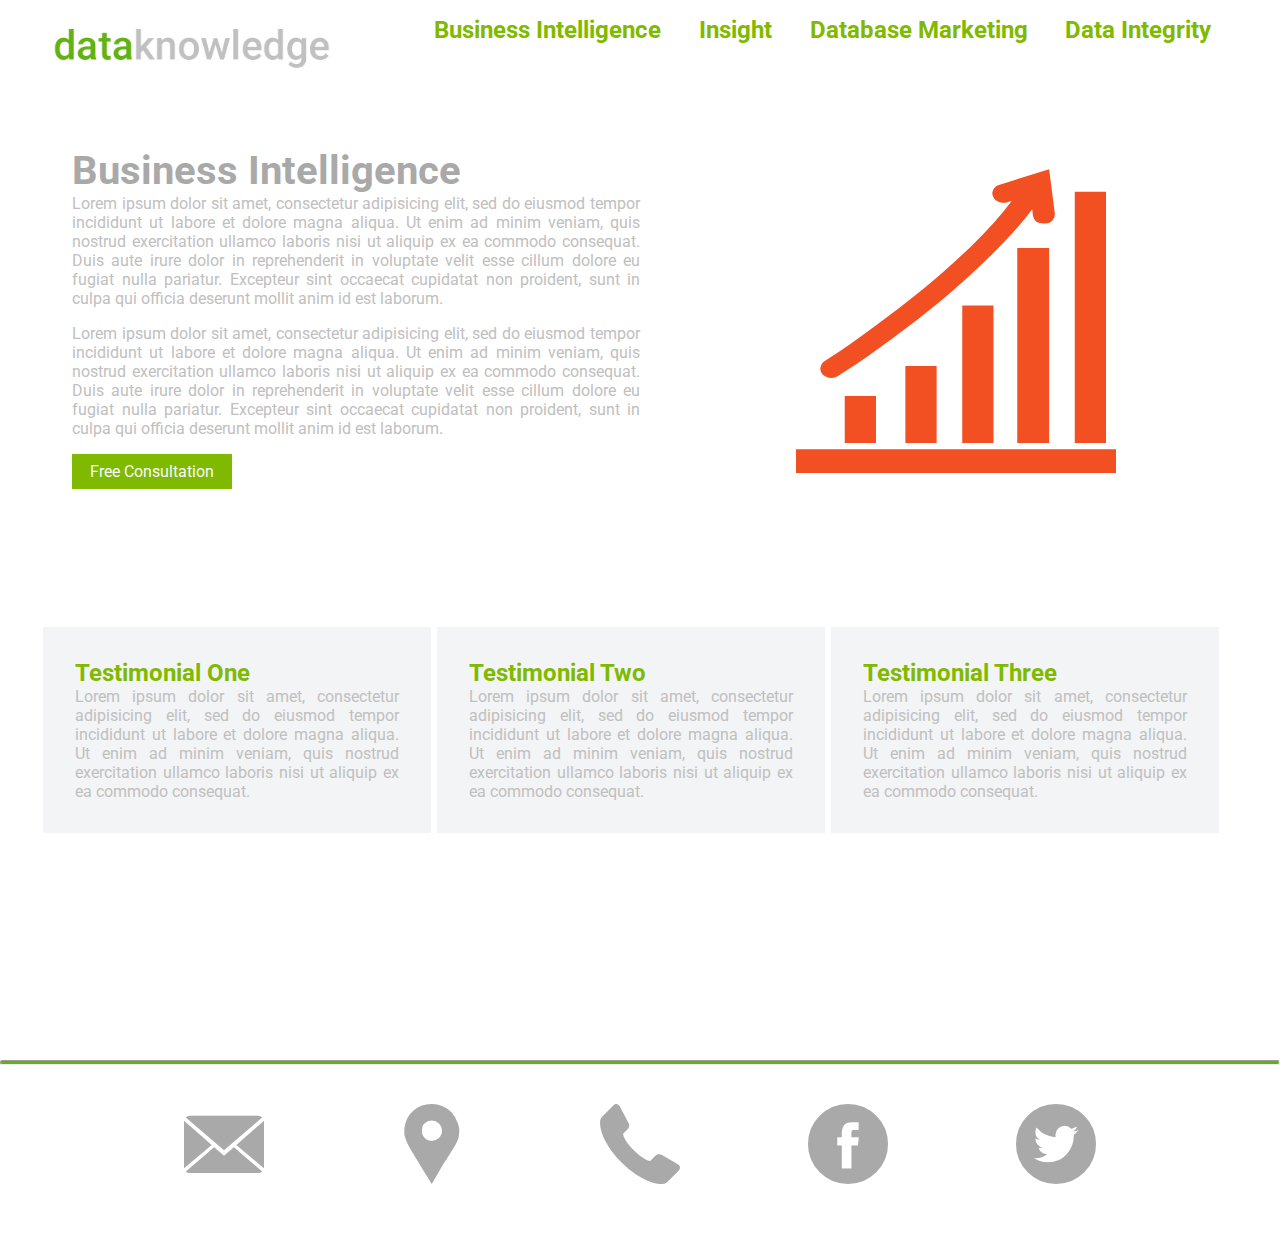
<file: intelligence.html>
<!DOCTYPE html>
<html>
<head>
	<script src="https://ajax.googleapis.com/ajax/libs/jquery/2.1.3/jquery.min.js"></script>
	<meta charset="UTF-8">
	<title> Data Knowledge</title>
	<link href='http://fonts.googleapis.com/css?family=Roboto:400,500' rel='stylesheet' type='text/css'>
	<link href='http://fonts.googleapis.com/css?family=Libre+Baskerville' rel='stylesheet' type='text/css'>
	<link rel="stylesheet" type="text/css" href="css/flaticon2.css"> 
	<link rel="stylesheet" type="text/css" href="css/style.css">
	<meta name="viewport" content="width=device-width,initialscale=1">
</head>
<body>
	<header>
		<a href="index.html"><img src="images/dataknowledge_logo.png" alt="dataknowledge"></a>
		<nav>
			<ul>
				<li><a href="intelligence.html"> Business Intelligence</a></li>
				<li><a href="insight.html"> Insight</a></li>
				<li><a href="marketing.html"> Database Marketing</a></li>	
				<li><a href="integrity.html"> Data Integrity</a></li>
			</ul>
		</nav>
		<div class="mobile-nav">
     		<div class="menu-btn" id="menu-btn">
			<div></div>
			<span></span>
			<span></span>
			<span></span>
     	</div>
      	<div class="responsive-menu">
        		<ul>
					<li><a href="intelligence.html"> Business Intelligence</a></li>
					<li><a href="insight.html"> Insight</a></li>
					<li><a href="marketing.html"> Database Marketing</a></li>	
					<li><a href="integrity.html"> Data Integrity</a></li>
        		</ul>
     		</div>
		</div>		
	</header>
	<section class="services">
		<section id="content">
			<div id="servicesflaticon" class="flaticon"><i class="flaticon-increasing11"></i></div>
			<div>
				<h1>Business Intelligence</h1>
				<p> Lorem ipsum dolor sit amet, consectetur adipisicing elit, sed do eiusmod
				tempor incididunt ut labore et dolore magna aliqua. Ut enim ad minim veniam,
				quis nostrud exercitation ullamco laboris nisi ut aliquip ex ea commodo
				consequat. Duis aute irure dolor in reprehenderit in voluptate velit esse
				cillum dolore eu fugiat nulla pariatur. Excepteur sint occaecat cupidatat non
				proident, sunt in culpa qui officia deserunt mollit anim id est laborum.</p>

				<p> Lorem ipsum dolor sit amet, consectetur adipisicing elit, sed do eiusmod
				tempor incididunt ut labore et dolore magna aliqua. Ut enim ad minim veniam,
				quis nostrud exercitation ullamco laboris nisi ut aliquip ex ea commodo
				consequat. Duis aute irure dolor in reprehenderit in voluptate velit esse
				cillum dolore eu fugiat nulla pariatur. Excepteur sint occaecat cupidatat non
				proident, sunt in culpa qui officia deserunt mollit anim id est laborum.</p>
				<a class="consult" href="form.html">Free Consultation</a>								
			</div>
		</section>
		<section id="testimonials">
			<div>
				<h2>Testimonial One</h2>
				<p> Lorem ipsum dolor sit amet, consectetur adipisicing elit, sed do eiusmod
				tempor incididunt ut labore et dolore magna aliqua. Ut enim ad minim veniam,
				quis nostrud exercitation ullamco laboris nisi ut aliquip ex ea commodo
				consequat.</p>				
			</div>
			<div>
				<h2>Testimonial Two</h2>
				<p> Lorem ipsum dolor sit amet, consectetur adipisicing elit, sed do eiusmod
				tempor incididunt ut labore et dolore magna aliqua. Ut enim ad minim veniam,
				quis nostrud exercitation ullamco laboris nisi ut aliquip ex ea commodo
				consequat.</p>				
			</div>
			<div>
				<h2>Testimonial Three</h2>
				<p> Lorem ipsum dolor sit amet, consectetur adipisicing elit, sed do eiusmod
				tempor incididunt ut labore et dolore magna aliqua. Ut enim ad minim veniam,
				quis nostrud exercitation ullamco laboris nisi ut aliquip ex ea commodo
				consequat.</p>				
			</div>							
		</section>
	</section>	
	<hr>	
	<footer class="clearfix">
		<section id="social">
			<a href="form.html"><i class="flaticon-email5"></i></a>
			<a href="form.html"><i class="flaticon-facebook30"></i></a>
			<a href="form.html"><i class="flaticon-telephone5"></i></a>
			<a href="http://www.facebook.com"><i class="flaticon-facebook2"></i></a>
			<a href="http://www.twitter.com"><i class="flaticon-twitter"></i></a>			
		</section>	
	</footer>
	<script type="text/javascript">
		jQuery(function($){
			$( '.menu-btn' ).click(function(){
				$('.responsive-menu').toggleClass('expand')
			})
		})
	</script>								
</body>
</html>
</file>
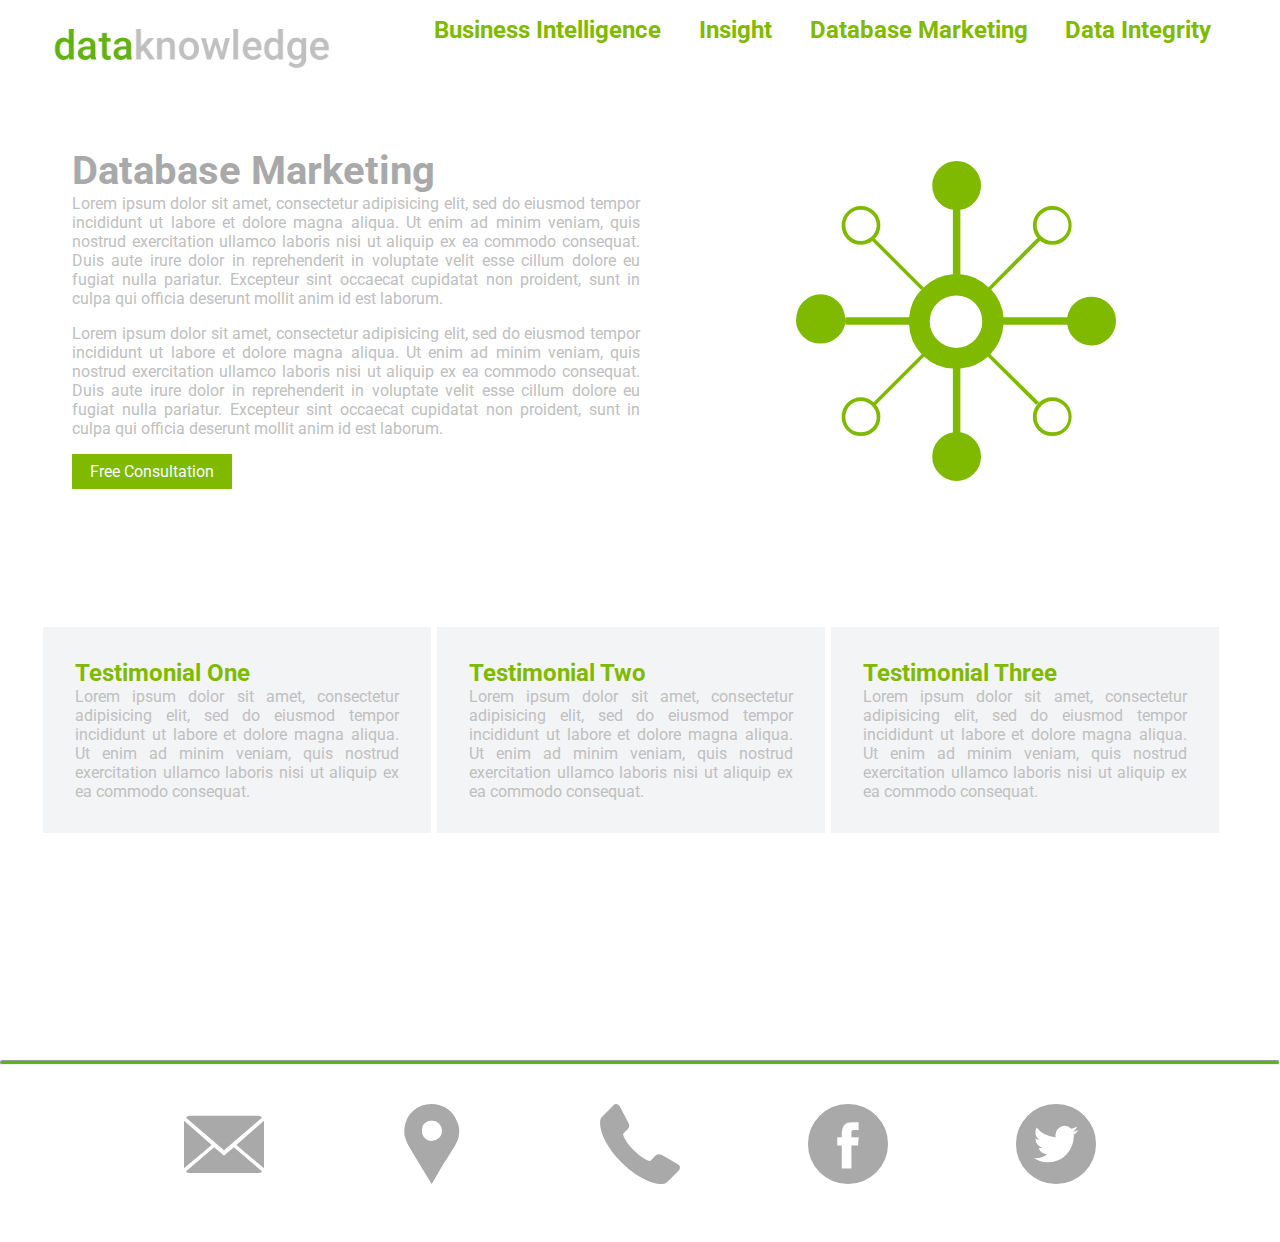
<file: marketing.html>
<!DOCTYPE html>
<html>
<head>
	<script src="https://ajax.googleapis.com/ajax/libs/jquery/2.1.3/jquery.min.js"></script>
	<meta charset="UTF-8">
	<title> Data Knowledge</title>
	<link href='http://fonts.googleapis.com/css?family=Roboto:400,500' rel='stylesheet' type='text/css'>
	<link href='http://fonts.googleapis.com/css?family=Libre+Baskerville' rel='stylesheet' type='text/css'>
	<link rel="stylesheet" type="text/css" href="css/flaticon2.css"> 
	<link rel="stylesheet" type="text/css" href="css/style.css">
	<meta name="viewport" content="width=device-width,initialscale=1">
</head>
<body>
	<header>
		<a href="index.html"><img src="images/dataknowledge_logo.png" alt="dataknowledge"></a>
		<nav>
			<ul>
				<li><a href="intelligence.html"> Business Intelligence</a></li>
				<li><a href="insight.html"> Insight</a></li>
				<li><a href="marketing.html"> Database Marketing</a></li>	
				<li><a href="integrity.html"> Data Integrity</a></li>
			</ul>
		</nav>
		<div class="mobile-nav">
     		<div class="menu-btn" id="menu-btn">
			<div></div>
			<span></span>
			<span></span>
			<span></span>
     	</div>
      	<div class="responsive-menu">
        		<ul>
					<li><a href="intelligence.html"> Business Intelligence</a></li>
					<li><a href="insight.html"> Insight</a></li>
					<li><a href="marketing.html"> Database Marketing</a></li>	
					<li><a href="integrity.html"> Data Integrity</a></li>
        		</ul>
     		</div>
		</div>		
	</header>
	<section class="services">
		<section id="content">
			<div id="servicesflaticon" class="flaticon"><i class="flaticon-data78"></i></div>
			<div>
				<h1>Database Marketing</h1>
				<p> Lorem ipsum dolor sit amet, consectetur adipisicing elit, sed do eiusmod
				tempor incididunt ut labore et dolore magna aliqua. Ut enim ad minim veniam,
				quis nostrud exercitation ullamco laboris nisi ut aliquip ex ea commodo
				consequat. Duis aute irure dolor in reprehenderit in voluptate velit esse
				cillum dolore eu fugiat nulla pariatur. Excepteur sint occaecat cupidatat non
				proident, sunt in culpa qui officia deserunt mollit anim id est laborum.</p>

				<p> Lorem ipsum dolor sit amet, consectetur adipisicing elit, sed do eiusmod
				tempor incididunt ut labore et dolore magna aliqua. Ut enim ad minim veniam,
				quis nostrud exercitation ullamco laboris nisi ut aliquip ex ea commodo
				consequat. Duis aute irure dolor in reprehenderit in voluptate velit esse
				cillum dolore eu fugiat nulla pariatur. Excepteur sint occaecat cupidatat non
				proident, sunt in culpa qui officia deserunt mollit anim id est laborum.</p>
				<a class="consult" href="form.html">Free Consultation</a>								
			</div>
		</section>
		<section id="testimonials">
			<div>
				<h2>Testimonial One</h2>
				<p> Lorem ipsum dolor sit amet, consectetur adipisicing elit, sed do eiusmod
				tempor incididunt ut labore et dolore magna aliqua. Ut enim ad minim veniam,
				quis nostrud exercitation ullamco laboris nisi ut aliquip ex ea commodo
				consequat.</p>				
			</div>
			<div>
				<h2>Testimonial Two</h2>
				<p> Lorem ipsum dolor sit amet, consectetur adipisicing elit, sed do eiusmod
				tempor incididunt ut labore et dolore magna aliqua. Ut enim ad minim veniam,
				quis nostrud exercitation ullamco laboris nisi ut aliquip ex ea commodo
				consequat.</p>				
			</div>
			<div>
				<h2>Testimonial Three</h2>
				<p> Lorem ipsum dolor sit amet, consectetur adipisicing elit, sed do eiusmod
				tempor incididunt ut labore et dolore magna aliqua. Ut enim ad minim veniam,
				quis nostrud exercitation ullamco laboris nisi ut aliquip ex ea commodo
				consequat.</p>				
			</div>							
		</section>
	</section>	
	<hr>	
	<footer class="clearfix">
		<section id="social">
			<a href="form.html"><i class="flaticon-email5"></i></a>
			<a href="form.html"><i class="flaticon-facebook30"></i></a>
			<a href="form.html"><i class="flaticon-telephone5"></i></a>
			<a href="http://www.facebook.com"><i class="flaticon-facebook2"></i></a>
			<a href="http://www.twitter.com"><i class="flaticon-twitter"></i></a>			
		</section>	
	</footer>
	<script type="text/javascript">
		jQuery(function($){
			$( '.menu-btn' ).click(function(){
				$('.responsive-menu').toggleClass('expand')
			})
		})
	</script>							
</body>
</html>
</file>
<file: css/flaticon2.css>
@font-face {
	font-family: "Flaticon";
	src: url("flaticon.eot");
	src: url("flaticon.eot#iefix") format("embedded-opentype"),
	url("flaticon.woff") format("woff"),
	url("flaticon.ttf") format("truetype"),
	url("flaticon.svg") format("svg");
	font-weight: normal;
	font-style: normal;
}
[class^="flaticon-"]:before, [class*=" flaticon-"]:before,
[class^="flaticon-"]:after, [class*=" flaticon-"]:after {   
	font-family: Flaticon;
    font-size: 20em;
	font-style: normal;

}.flaticon-data78:before {
	content: "\e000";
	color: #7fba00;
}
.flaticon-email5:before {
	content: "\e001";
	font-size: 5em;
}
.flaticon-facebook2:before {
	content: "\e002";
	font-size: 5em;
}
.flaticon-facebook30:before {
	content: "\e003";
	font-size: 5em;
}
.flaticon-increasing11:before {
	content: "\e004";
	color: #f25022;
}
.flaticon-light105:before {
	content: "\e005";
	color: #00a4ef;
}
.flaticon-telephone5:before {
	content: "\e006";
	font-size: 5em;
}
.flaticon-twitter:before {
	content: "\e007";
	font-size: 5em;
}
.flaticon-verified1:before {
	content: "\e008";
	color: #ffb900;
}
/*************************************************************
Media
*************************************************************/
	@media only screen and (max-width: 1206px) {
			[class^="flaticon-"]:before, [class*=" flaticon-"]:before,
			[class^="flaticon-"]:after, [class*=" flaticon-"]:after {   
			font-family: Flaticon;
    		font-size: 13em;
			font-style: normal;
		}
			.flaticon-email5:before {
			content: "\e001";
			font-size: 4em;
		}
			.flaticon-facebook2:before {
			content: "\e002";
			font-size: 4em;
		}
			.flaticon-facebook30:before {
			content: "\e003";	
			font-size: 4em;
		}
			.flaticon-telephone5:before {
			content: "\e006";
			font-size: 4em;
		}	
			.flaticon-twitter:before {
			content: "\e007";
			font-size: 4em;
		}
			#content .flaticon-increasing11:before  {
			font-size: 20em;
		}
			#content .flaticon-light105:before {
			font-size: 20em;
		} 
			#content .flaticon-data78:before {
			font-size: 20em;
		}
			#content .flaticon-verified1:before {
			font-size: 20em;
		} 		 					
	}
	@media only screen and (max-width: 690px) {
			[class^="flaticon-"]:before, [class*=" flaticon-"]:before,
			[class^="flaticon-"]:after, [class*=" flaticon-"]:after {   
			font-family: Flaticon;
    		font-size: 10em;
			font-style: normal;
		}
			.flaticon-email5:before {
			content: "\e001";
			font-size: 4em;
		}
			.flaticon-facebook2:before {
			content: "\e002";
			font-size: 4em;
		}
			.flaticon-facebook30:before {
			content: "\e003";	
			font-size: 4em;
		}
			.flaticon-telephone5:before {
			content: "\e006";
			font-size: 4em;
		}	
			.flaticon-twitter:before {
			content: "\e007";
			font-size: 4em;
		}
			#content .flaticon-increasing11:before  {
			font-size: 15em;
		}
			#content .flaticon-light105:before {
			font-size: 15em;
		} 
			#content .flaticon-data78:before {
			font-size: 15em;
		}
			#content .flaticon-verified1:before {
			font-size: 15em;
		}			
	@media only screen and (max-width: 550px) {
			[class^="flaticon-"]:before, [class*=" flaticon-"]:before,
			[class^="flaticon-"]:after, [class*=" flaticon-"]:after {   
			font-family: Flaticon;
    		font-size: 5em;
			font-style: normal;
		}
			.flaticon-email5:before {
			content: "\e001";
			font-size: 3em;
		}
			.flaticon-facebook2:before {
			content: "\e002";
			font-size: 3em;
		}
			.flaticon-facebook30:before {
			content: "\e003";	
			font-size: 3em;
		}
			.flaticon-telephone5:before {
			content: "\e006";
			font-size: 3em;
		}	
			.flaticon-twitter:before {
			content: "\e007";
			font-size: 3em;
		}
			#content .flaticon-increasing11:before  {
			font-size: 12em;
		}
			#content .flaticon-light105:before {
			font-size: 12em;
		} 
			#content .flaticon-data78:before {
			font-size: 12em;
		}
			#content .flaticon-verified1:before {
			font-size: 12em;
		}					
	}
</file>
<file: css/style.css>
*{margin:0;padding:0;box-sizing:border-box;}

body {
	color: #C0C0C0;
	font-family: 'Roboto', helvetica, sans-serif;
	font-size: 16px;
	text-align: justify;
}

h2 {
	color: #A9A9A9;
	font-size: 2.5em;
}
section, main, header {
	max-width:75em;
	margin:7em auto;
}
#splash {
	background-image: url('../images/main.jpg');
	background-repeat: no-repeat;
	background-size: cover;
	background-attachment:fixed;
	color: #F8F8FF;
	height:100vh;
	max-width:100%;
	margin:0;
	position: relative;	
	text-align: center;
}
#splash img {
	float: left;
	padding: .5em 0 0 .5em;
	width: 30%;
}
#slogan {
	background: rgba(127,186,0,.8);
	border-radius:.5em;
	clear: both;
	font-size: 5em;
	font-weight: bold;		
	margin: auto;
	padding:.3em;
	position: absolute;
	top:50%;
	left:50%;
	-webkit-transform:translate(-50%,-50%);
	transform:translate(-50%,-50%);	
	text-align: left;
	width:10.6em;
}
.nav {
	background-color: #f3f4f5;	
	max-width:100%;
	padding: 3%;
} 	
nav ul {
    text-align: center;
}
nav li {
	color: #7FBA00;	
	display: inline;
	font-size: 1.62em;
	font-weight: bold;
	list-style-type: none;	
	margin-right: 1em;				
	padding: .5em 1em;
}
a {
	color: #7FBA00;
	text-decoration: none;
	padding: .2em;
}
nav a:hover{
	background-color: rgba(127,186,0,1);
	color:#f8f8ff;
	border-radius: .2em;
}
div {
	padding:1em 0;
}
div img {
	width:100%;
}
main p{
	font-family: 'Libre Baskerville', serif;
	line-height: 140%;
	text-align: justify;
}
main div{
	width: 50%;
}
.readmore {
	background: #7FBA00;
	color: #F8F8FF;	
	display: block;	
	margin-top: .5em;		
	padding: .5em;
	text-align: center;
	width: 20%;
}
.readmore a:hover{
	background: red;
}
.flaticon {
	text-align: center;
}
#intelligence div{
	float: right;
}
#insight div{
	float: left;
}
#marketing div{
	float: right;
}
#integrity div{
	float: left;
}
hr {
	background: #62B212;
	border-radius: 1em;	
	height: 5px;
}
footer {
	max-width: 65em;
	margin: auto;
}
footer a{
	color: #a9a9a9;	
	float:left;
	width: 20%;
}
footer a:hover{
	color: #7fba00;
}
#social { 
	max-width: 75em;
	margin: auto;
	text-align: center;
	padding: 2em 0;
}
.clearfix:after,section:after { 
	clear: both;	
	content: ".";
	display: block;
	height: 0; 	 
	visibility: hidden; 
}
/*************************************************************
Services
*************************************************************/
.services h1 {
	color: #A9A9A9;
	font-size: 2.5em;
}
#testimonials h2 {
	color: #7FBA00;
	font-size: 1.5em;	
}
header ul {
    text-align: center;
}
header li {
	color: #7FBA00;	
	display: inline;
	font-size: 1.5em;
	font-weight: bold;			
	list-style-type: none;
	margin-right: 1em;
	padding: 20em 0;
}
header {
	max-width: 75em;
	margin: auto;
}
header img {
	float: left;
	padding: .5em 0;
	width: 19em;
}
header nav {
	padding-top: 1em;
	float: right;
} 
.services div{
	width: 50%;
	padding-left: 2em;
}
#content p+p {
	margin: 1em 0;
}
#businessintelligence {
	margin: 0;
}
#content div{
	float: right;
}
#wufoo div {
	float: left;
}	
#contact p {
	line-height: 170%;
}
#contact h2 {
	font-size: 1.5em;
}
#map {
	height: 22em;
	padding-top: 1em;	
	width: 25em;
}
#testimonials div {
	background-color: #f3f4f5;
	float: left;
	margin: .2em;
	padding: 2em;			
	width: 32.3%;
}
.consult {
	background: #7FBA00;
	color: #F8F8FF;
	display: block;
	margin-top: .5em;				
	padding: .5em;
	text-align: center;
	width: 10em;
}
.clearfix:after,section:after { 
	content: "."; 
	clear: both;	
	display: block;
	height: 0; 	 	
	visibility: hidden; 
}

/*************************************************************
Responsive Nav
*************************************************************/
.mobile-nav {
	display: none;
	padding: 0;
}
.menu-btn div {
	position: absolute;
	right: 100%;
	top: 2%;
	padding-right: 8px;
	margin-top: -0.50em;
	line-height: 1.2;
	font-size: 18px;
	font-weight: 200;
	vertical-align: middle;
	z-index: 99;
}
.menu-btn span {
	display: block;
	width: 1.5em;
	height: .2em;
	margin: 4px 0;
	background: #7FBA00;
	z-index: 99;
}
 .responsive-menu{
	display: none;
}
 .expand {
 	background-color: #f3f4f5;
 	box-shadow: 5px 5px 5px #7FBA00;
 	display: block !important;		
	position: absolute;
	right: 2%;
	top: 9%;
}

/*************************************************************
Media
*************************************************************/

/*@media only screen and (min-width:1124px) and (max-width: 1206px) {*/
@media only screen and (max-width: 1206px) {
		
		h2 {
			font-size: 1.8em;
		}
		section, main{
			max-width:75em;
			margin:1em;
		}
		#content {
			max-width:75em;
			margin:6em 0 6em 0;
		}					
		main p {
			font-size: 1em

		}		
		.readmore {
			width: 25%;
		}
		nav li {
			font-size: 1.5em;
			padding: .5em 0;
		}
		#splash img {
			float: left;
			padding: .5em 0 0 .5em;
			width: 50%;
		}
		 .flaticon {
			padding: 3em 0;

		}		
		hr {
			height: .2em;
		}
		footer p {
			font-size: 1.3em;			
			padding: 1em;
			text-align: center;
		}
		#wufoo div {
			float: none;
		}				
	}
/*@media only screen and (min-width:1129px) and (max-width: 1123px) {*/
@media only screen and (max-width: 1123px) {
		header li {
			font-size: 1.3em;
		}								
	}
/*@media only screen and (min-width:959px)  and (max-width: 1030px) {*/
@media only screen and (max-width: 1030px) {	
		.services h1 {
			color: #A9A9A9;
			font-size: 2em;
		}
		#content, #testimonials p {
			font-size: .9em;
		}
		#testimonials h2 {
			font-size: 1.4em;
		}
		#testimonials p {
			text-align: left;
		}						
		.mobile-nav { 
			display:block;
			float: right;
			margin-right: 1em;
		}

		header nav { display:none; }
		
		header li {
			display: block;	
			font-size: 1.2em;	
			font-weight: bold;			
			list-style-type: none;
			margin: 1em;
			padding: .2em 0;
			text-align: right;
			}									
	}		
/*@media only screen and (min-width:891px) and (max-width: 960px) {*/
@media only screen and (max-width: 960px) {
		main p{
			text-align: left;
		}		
		#slogan {
			font-size: 4em;
		}
		nav li {
			font-size: 1.3em;
			padding: .5em 0;
		}
	}
/*@media only screen and (min-width:843px) and (max-width: 890px) {*/
@media only screen and (max-width: 890px) {	
		#wufoo div {
			width: 95%;
		}
		#map {
			width: 35em;
		}
		#contact {
			margin: 0 auto;
		}
	}

/*@media only screen and (min-width:812px) and (max-width: 842px) {*/
@media only screen and (max-width: 842px) {	
		.services div {
			padding: 1em 2.5em 0 2.5em;
		}
		#servicesflaticon {
			padding-bottom: 4.5em;
		} 
		#testimonials div {
			float: none;
			margin: .5em auto;			
			width: 95%;
		}
		#testimonials h2 {
			padding-bottom: .1em ;	
		}
		#testimonials p {
			text-align: justify;	
		}		
		#content div {
			float: none;
			width: 100%;
		}
/*@media only screen and (min-width:646px) and (max-width: 811px) {*/
@media only screen and (max-width: 811px) {	
		h2 {
			color: #A9A9A9;
			font-size: 2em;
			padding: 1em 0 1em 0;
		}
		#contact h2 {
			padding-bottom: .1em; 
		}
		section, main, header {
			max-width:75em;
			margin:0;
		}		
		main p,.nav {
			display: none;
		}		
		.readmore {
			width: 14em;
		}		
		#splash img {
			float: none;
			width: 80%;
			padding: .5em 0 0 .5em;
		}
		#slogan {
			font-size: 3em;
			width:11em;
		}
		 .flaticon {
			padding: 1em 0;

		}		
		#intelligence div{
			float: right;
			padding-left: 1em;
		}
		#intelligence {
			background-color: #E8E8E8;
		}
		#insight div{
			float: left;
		}
		#insight {
			background-color: #f3f4f5;
		}
		#marketing div{
			float: right;
			padding-left: 1em;			
		}
		#marketing {
			background-color: #E8E8E8;
		}
		#integrity div{
			float: left;
		}
		#integrity {
			background-color: #f3f4f5;
		}		
		hr {
			background: #62B212;
			border-radius: 1em;			
			height: .2em;
		}
		footer p {
			font-size: 1.3em;
			text-align: center;			
			padding: 1em;
		}
	}
/*@media only screen and (min-width:626px) and (max-width: 645px) {*/
@media only screen and (max-width: 645px) {	
		h2 {
			color: #A9A9A9;
			font-size: 1.4em;
			padding: 1em 0 1em 0;
		}
}
/*@media only screen and (min-width:551px) and (max-width: 625px) {*/
@media only screen and (max-width: 625px) {	
		#map {
			width: 30em;
		}
}
@media only screen and (max-width: 550px) {
		h2 {
			color: #A9A9A9;
			font-size: 1.2em;
			padding: 1em 0 1em 0;
		}
		section, main, header {
			max-width:75em;
			margin:0;
		}
		#content {
			margin-top: 3em;
		}		
		.readmore {
			width: 10em;
		}
		#splash img {
			float: none;
			width: 95%;
			padding: .5em 0 0 .5em;
		}
		#slogan {
			font-size: 2.5em;
			width:7em;

		}
		#content, #testimonials p {
			text-align: left;
		}
		#map {
			height: 20em;				
			width: 20em;

		}
		#splash {
			background-image: url('../images/main.jpg');
			background-repeat: no-repeat;
			background-size: cover;
			background-attachment:scroll;
		}
		header img {
			width: 15em;
		}
}
</file>
<file: webknowledge/css/style.css>
*{margin:0;padding:0;box-sizing:border-box;}
body {
	color: #C0C0C0;
	font-family: 'Roboto', helvetica, sans-serif;
	font-size: 16px;
	text-align: justify;
	background-image: url('../images/white-room-background_web.jpg');
	background-repeat: no-repeat;
	background-size: cover;
	background-attachment:fixed;
}
main {
	width: 100%;
  	position: fixed;
  	top: 50%;
  	left: 50%;
  	transform: translate(-50%, -50%);
}
img {
	width: 19.75em;
	padding: .5em;
}
h1 {
	font-size: 3em;
	text-align: center;
	padding-bottom: .5em;
	color: #7fba00;
}
.highlight {
	color: #7fba00;
}
a {
	color: #C0C0C0;
	text-decoration: none;
}
a:hover {
	color: #7fba00;
}	
p {
	font-size: 2em;
	text-align: center;
	padding-bottom: .5em;
}
/*************************************************************
Media
*************************************************************/
@media only screen and (max-width: 900px) {
/*		main {
			margin:18% auto;
		}*/
				
	}
@media only screen and (max-width: 800px) {
/*		main {
			margin:20% auto;
		}*/
				
	}
@media only screen and (max-width: 665px) {
/*		main {
			margin:20% auto;
		}*/
		h1 {
			font-size: 2.5em;
		}
		p {
			font-size: 1.5em;
		}
				
	}
@media only screen and (max-width: 565px) {
/*		main {
			margin:30% auto;
		}*/
		h1 {
			font-size: 2em;
		}
		p {
			font-size: 1.5em;
		}						
	}
@media only screen and (max-width: 450px) {
/*		main {
			margin:40% auto;
		}*/
		h1 {
			font-size: 1.75em;
		}
		p {
			font-size: 1.5em;
		}
		img {
			width: 100%;
			padding: .5em;
		}
@media only screen and (max-width: 390px) {
/*		main {
			margin:35% auto;
		}*/
		h1 {
			font-size: 1.5em;
		}
		p {
			font-size: 1.5em;
		}
	}
@media only screen and (max-width: 320px) {
/*		main {
			margin:25% auto;
		}*/
		h1 {
			font-size: 1.2em;
		}
		p {
			font-size: 1em;
		}
	}
</file>
<file: Week6/css/style.css>
* {
	margin: 0;
	padding: 0;
	box-sizing: border-box;
}

body {
	font-family: 'Varela Round', sans-serif;
	font-size: 16px;
}

h1, h2 {
	font-size: 3em;
	text-align: center;
	padding-top: .5em;
}

p {
	font-size: 1.62em;
	padding: 1em;
	text-align: center;
}

header {
	padding-top: 2em;
}

header img {
	float: left;
	width: 15em;
}

nav {
	float: right;
	margin-top: .5em;
}

ul {
	text-align: center;
	list-style-type: none;
}

li {
	border-radius: .5em;
	float: left;
	font-size: 1.62em;
	font-weight: bold;
	margin-right: 1em;
	padding: .5em 1em;
}

hr {
	background: #7FBA00;
	border-radius: 1em;
	clear: both;
	height: 5px;
}

nav a {
	color: #7fba00;
	text-decoration: none;
	padding: .2em;
	margin-top: 1em;
}

nav a:hover {
	background-color: #7fba00;
	color: #f8f8ff;
	border-radius: .2em;
	padding: 1em;
}

#splash {
	padding-top: 1em;
}

#splash img {
	float: left;
	width: 33.33%;
}

#slogan {
	padding: 3em;
}

#slogan p {
	color: #333333;
	padding: 1em 0;
	line-height: 140%;
}

#slogan div {
	max-width: 70em;
	margin: auto;
}

#teamsummary {
	background: #f3f4f5;
	width: 100%;
	margin: 0 auto;
}
#teamsummary div {
	margin: 0 auto;
	max-width: 75em;
	padding: 3em;
}
#teamsummary div h2 {
	padding: .5em;
}
#teamsummary div .teamintro {
	border-radius: .5em;
	color: #7FBA00;
	float: left;
	min-height: 18em;
	text-align: center;
	width: 33%;
	margin: 0 auto;
	padding: 0;
}
<<<<<<< HEAD
#teamsummary .teamintro {
	border-radius:.5em;
	color:#7FBA00;
	float:left;
	min-height:16em;
	padding:1em 2em 1em 1em;
	text-align:justify;
	width:32%;
}
.teamintro img {
	border-radius: 100%;
	margin-right: 2em;
	width: 80%;
}

.teamintro h3 {
	color: #333333;
=======
#teamsummary div .teamintro img {
	border-radius: 100%;
	width: 30%;
	margin: 0 auto;
}
#teamsummary div .teamintro h3 {
	color: #333;
>>>>>>> origin/master
	font-size: 1.62em;
	text-align: center;
	padding: .5em;
}
#teamsummary div .teamintro p {
	font-size: 1.2em;
	overflow: hidden;
	padding: 0 0 1em;
}
#teamsummary div .teamintro a {
	bottom: 0;
	position: center;
	padding: .5em;
	color: #F8F8FF;
	background: #7FBA00;
	text-align: center;
	text-decoration: none;
	width: 100%;
	margin: 0 auto;
	border-radius: .2em;
}
#teamsummary div .teamintro a:hover {
	background-color: #62B212;
}

.fruitive {
	max-width: 85em;
	margin: 2em auto;
	padding: 1em;
	background: #f3f4f5;
}

.fruitive h2 {
	font-size: 2.5em;
	text-align: justify;
	padding-left: .5em;
}

.fruitive p {
	font-size: 1.5em;
	line-height: 140%;
	text-align: justify;
}

.fruitive div {
	width: 50%;
}

.fruitive img {
	width: 50%;
	border-radius: 3em;
}

#headline1 div {
	float: left;
}

#headline2 {
	margin-top: 5em;
}

#headline2 div {
	float: right;
}

.team {
	max-width: 85em;
	margin: auto;
	padding: 3em;
}

.team h3 {
	font-size: 1.62em;
	padding-left: 1em;
	color: #7FBA00;
}

.team p {
	font-size: 1.5em;
	line-height: 140%;
	text-align: justify;
}

.team div {
	width: 75%;
	padding-top: 5%;
}

.team img {
	width: 25%;
	border-radius: 50%;
}

/*#meettheteam{
	background: #f3f4f5;
}*/
#meettheteam div {
	float: right;
}

#meettheteam hr {
	background: #7FBA00;
	border-radius: 1em;
	clear: both;
	height: 5px;
	max-width: 90%;
	margin: 0 auto;
}

#contact div {
	margin: 0 auto;
	max-width: 75em;
}

#contact {
	width: 100%;
}
#contact .contactclass {
	border-radius: .5em;
	color: #62B212;
	float: left;
	margin: 1% 0;
	min-height: 16em;
	width: 20%;
}
#contact .contactclass img {
	display: block;
	margin: 0 auto;
	width: 60%;
}
#contact .contactclass h3 {
	color: #333;
	font-size: 1.62em;
	text-align: center;
}
#contact .contactclass a {
	text-decoration: none;
	color: #333333;
	font-size: .75em;
}
#contact .contactclass a:hover {
	color: #7FBA00;
}

.contactclass p {
	overflow: hidden;
}

footer {
	font-size: 1.62em;
	text-align: center;
	padding: 2em;
}

.clearfix:after, section:after {
	content: ".";
	visibility: hidden;
	display: block;
	height: 0;
	clear: both;
}
</file>
